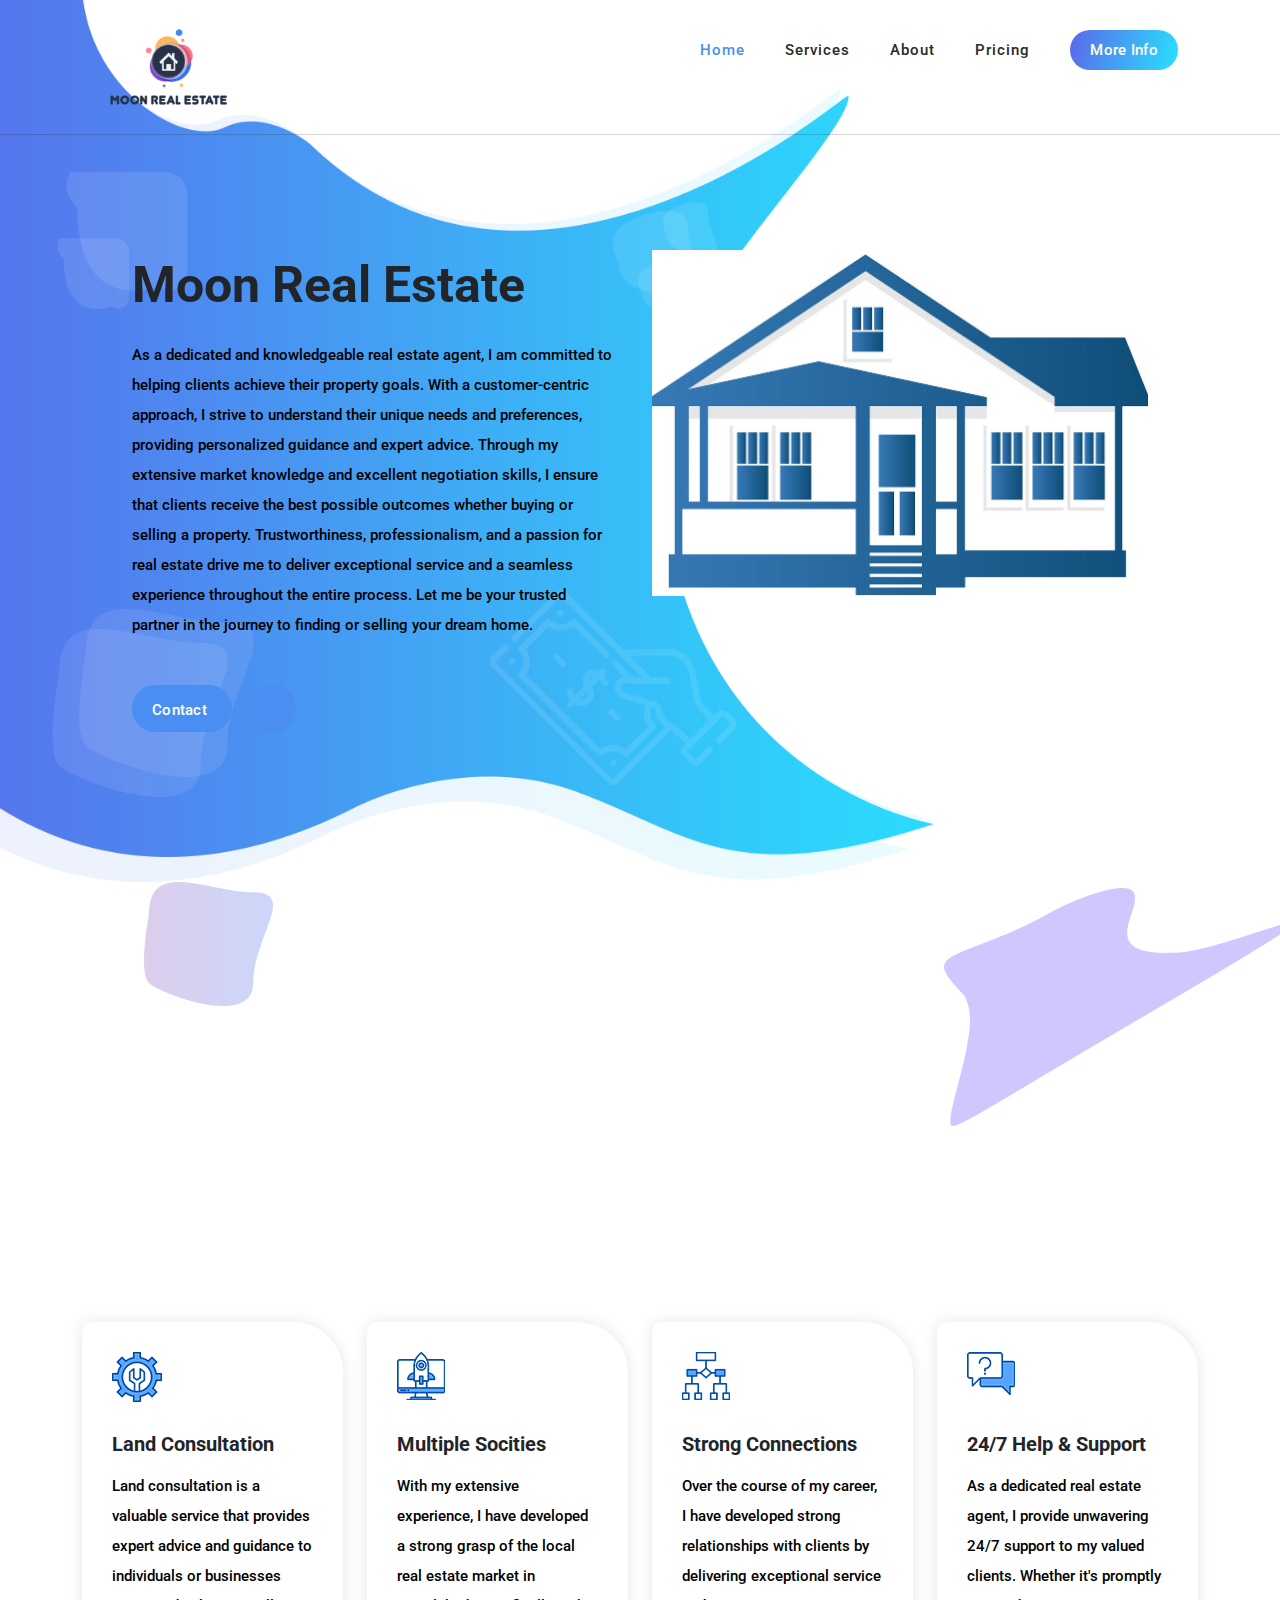
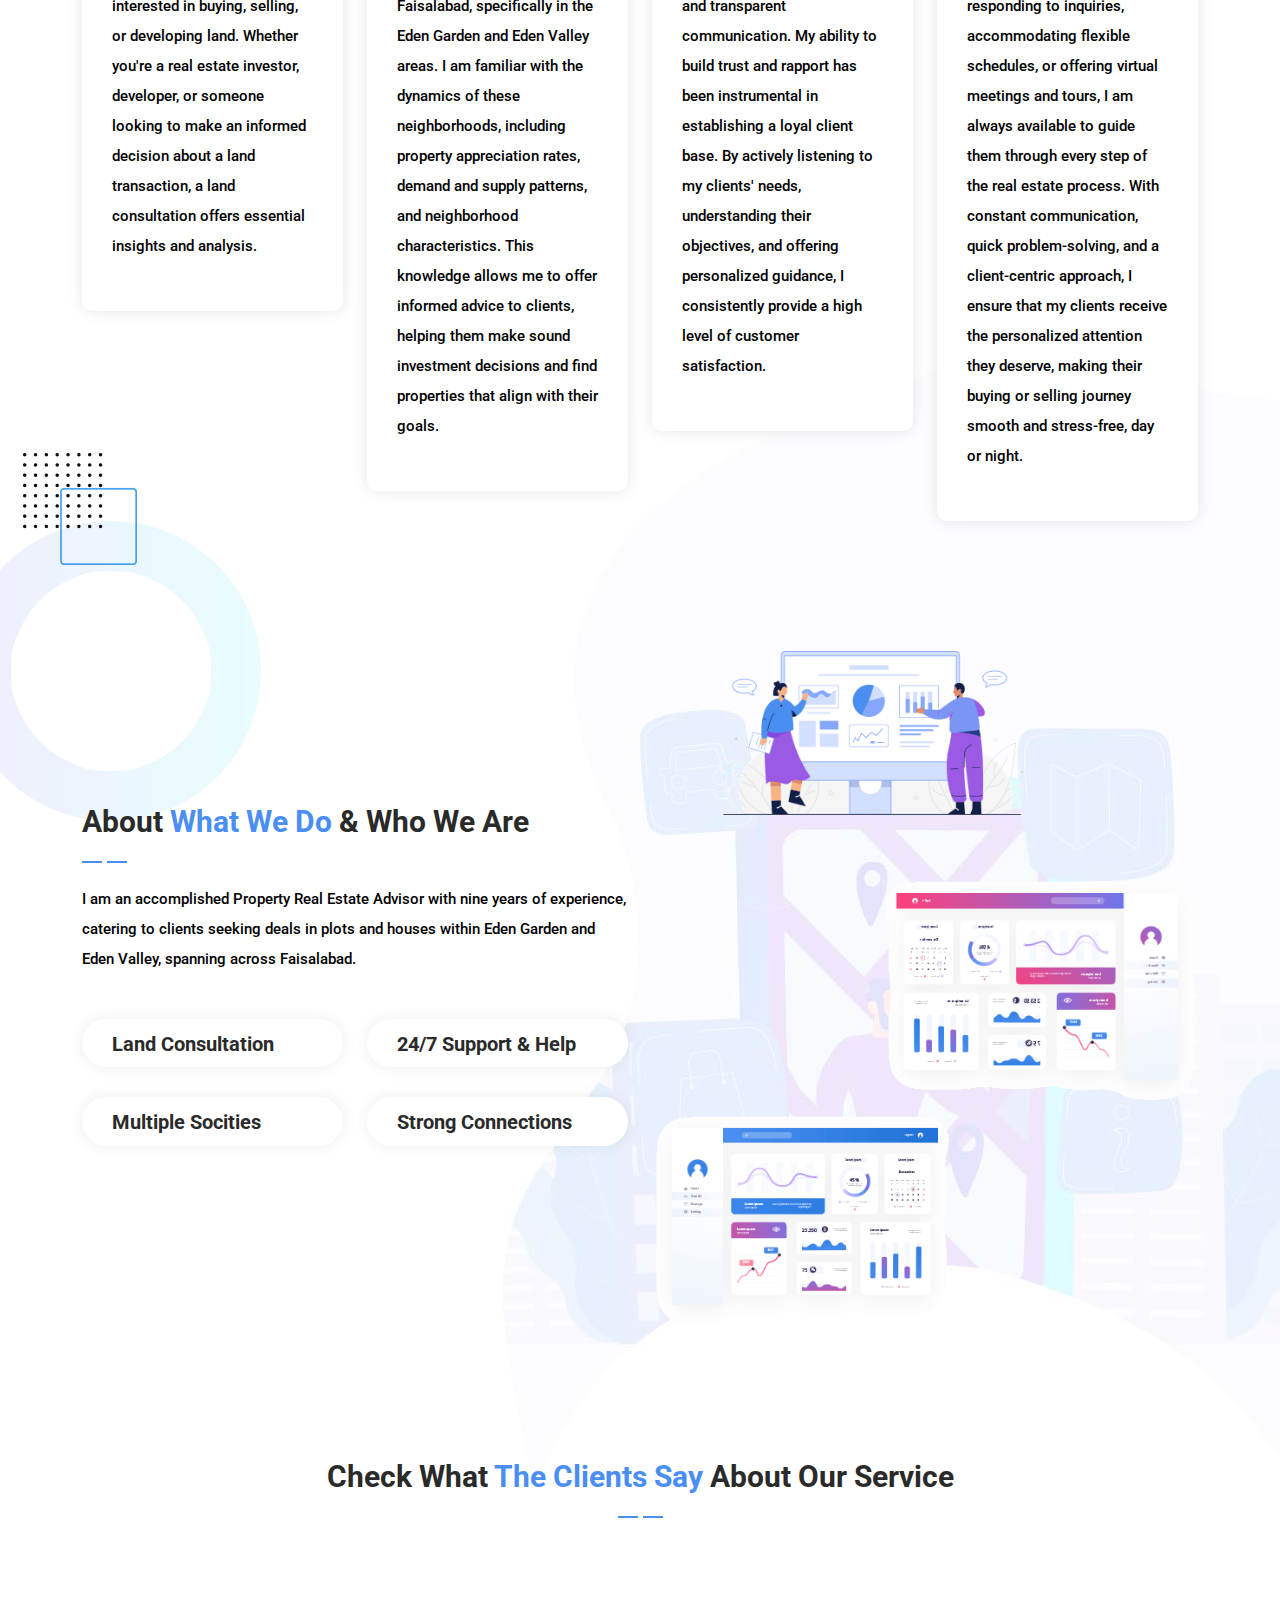
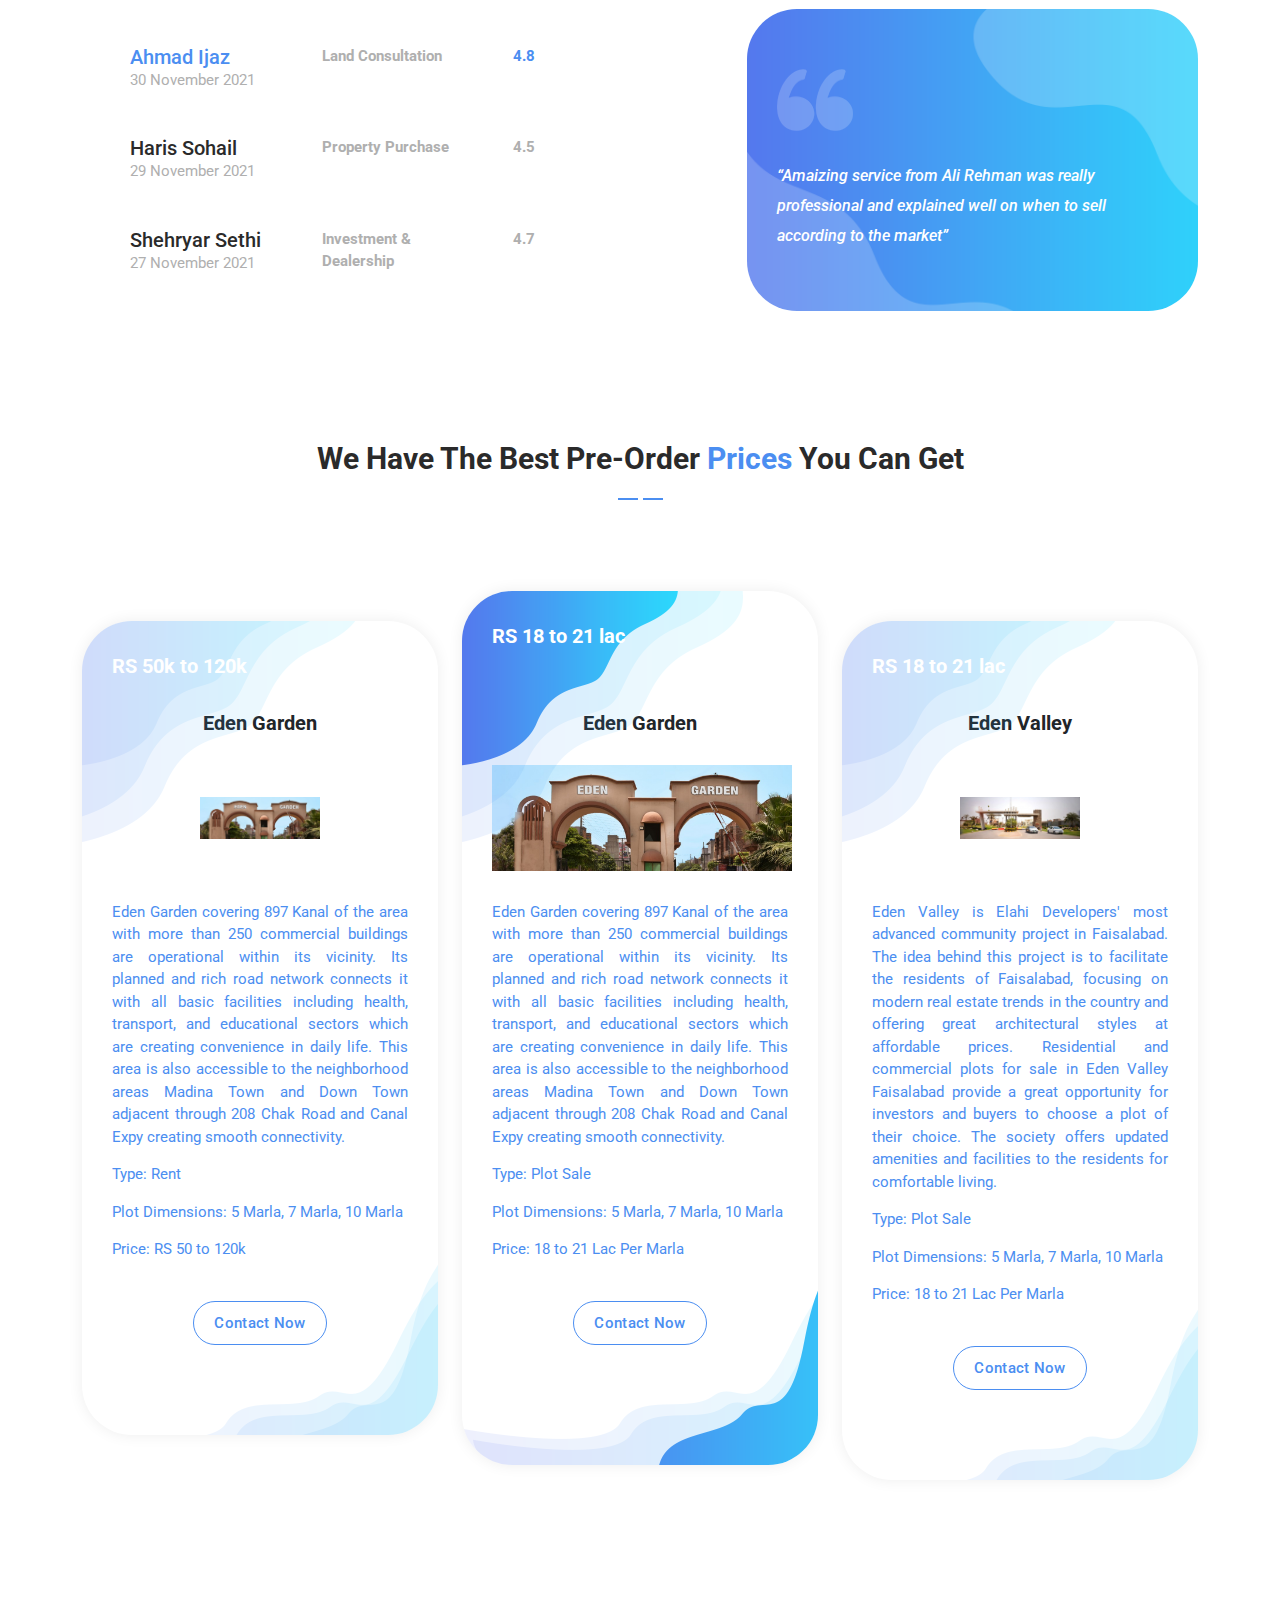
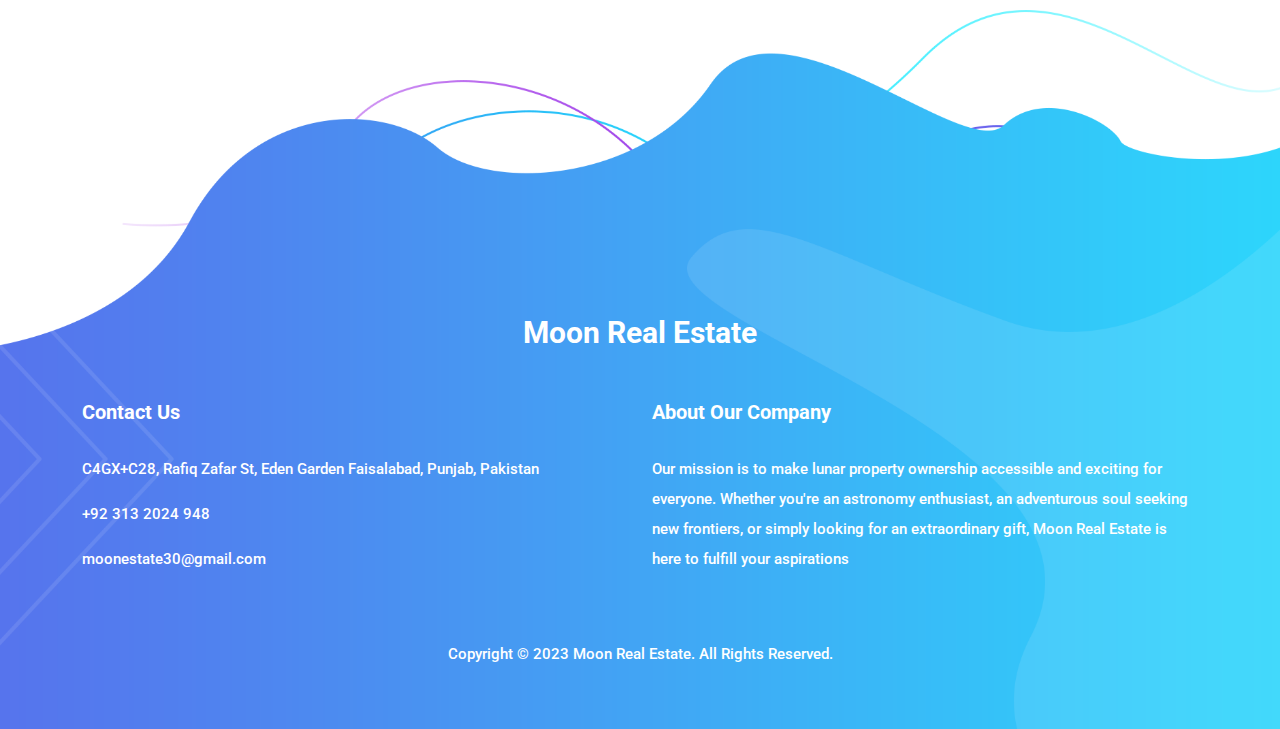
<file: index.html>
<!DOCTYPE html>
<html lang="en">
  <head>
    <meta charset="UTF-8" />
    <meta
      name="viewport"
      content="width=device-width, initial-scale=1, shrink-to-fit=no"
    />
    <meta name="description" content="" />
    <meta name="author" content="" />
    <link rel="preconnect" href="https://fonts.googleapis.com" />
    <link rel="preconnect" href="https://fonts.gstatic.com" crossorigin />
    <link
      href="https://fonts.googleapis.com/css2?family=Roboto:wght@100;300;400;500;700;900&display=swap"
      rel="stylesheet"
    />

    <title>Moon Real Estate</title>

    <!-- Bootstrap core CSS -->
    <link href="vendor/bootstrap/css/bootstrap.min.css" rel="stylesheet" />

    <!--

TemplateMo 570 Chain App Dev

https://templatemo.com/tm-570-chain-app-dev

-->

    <!-- Additional CSS Files -->
    <link
      rel="stylesheet"
      href="https://use.fontawesome.com/releases/v5.8.1/css/all.css"
      integrity="sha384-50oBUHEmvpQ+1lW4y57PTFmhCaXp0ML5d60M1M7uH2+nqUivzIebhndOJK28anvf"
      crossorigin="anonymous"
    />
    <link rel="stylesheet" href="assets/css/templatemo-chain-app-dev.css" />
    <link rel="stylesheet" href="assets/css/animated.css" />
    <link rel="stylesheet" href="assets/css/owl.css" />
  </head>

  <body>
    <!-- ***** Preloader Start ***** -->
    <div id="js-preloader" class="js-preloader">
      <div class="preloader-inner">
        <span class="dot"></span>
        <div class="dots">
          <span></span>
          <span></span>
          <span></span>
        </div>
      </div>
    </div>
    <!-- ***** Preloader End ***** -->

    <!-- ***** Header Area Start ***** -->
    <header
      class="header-area header-sticky wow slideInDown"
      data-wow-duration="0.75s"
      data-wow-delay="0s"
    >
      <div class="container">
        <div class="row">
          <div class="col-12">
            <nav class="main-nav">
              <!-- ***** Logo Start ***** -->
              <a
                style="margin-top: -13px; height: 141px; width: 173px"
                href="index.html"
                class="logo"
              >
                <img src="assets/images/logo-new.png" alt="Chain App Dev" />
              </a>
              <!-- ***** Logo End ***** -->
              <!-- ***** Menu Start ***** -->
              <ul class="nav">
                <li class="scroll-to-section">
                  <a href="#top" class="active">Home</a>
                </li>
                <li class="scroll-to-section">
                  <a href="#services">Services</a>
                </li>
                <li class="scroll-to-section"><a href="#about">About</a></li>
                <li class="scroll-to-section">
                  <a href="#pricing">Pricing</a>
                </li>
                <li>
                  <div class="gradient-button">
                    <a id="" href="plots.html"
                      ><i class="fa fa-sign-in-alt"></i> More Info</a
                    >
                  </div>
                </li>
              </ul>
              <a class="menu-trigger">
                <span>Menu</span>
              </a>
              <!-- ***** Menu End ***** -->
            </nav>
          </div>
        </div>
      </div>
    </header>
    <!-- ***** Header Area End ***** -->

    <div id="modal" class="popupContainer" style="display: none">
      <div class="popupHeader">
        <span class="header_title">Login</span>
        <span class="modal_close"><i class="fa fa-times"></i></span>
      </div>

      <section class="popupBody">
        <!-- Social Login -->
        <div class="social_login">
          <div class="">
            <a href="#" class="social_box fb">
              <span class="icon"><i class="fab fa-facebook"></i></span>
              <span class="icon_title">Connect with Facebook</span>
            </a>

            <a href="#" class="social_box google">
              <span class="icon"><i class="fab fa-google-plus"></i></span>
              <span class="icon_title">Connect with Google</span>
            </a>
          </div>

          <div class="centeredText">
            <span>Or use your Email address</span>
          </div>

          <div class="action_btns">
            <div class="one_half">
              <a href="#" id="login_form" class="btn">Login</a>
            </div>
            <div class="one_half last">
              <a href="#" id="register_form" class="btn">Sign up</a>
            </div>
          </div>
        </div>

        <!-- Username & Password Login form -->
        <div class="user_login">
          <form>
            <label>Email / Username</label>
            <input type="text" />
            <br />

            <label>Password</label>
            <input type="password" />
            <br />

            <div class="checkbox">
              <input id="remember" type="checkbox" />
              <label for="remember">Remember me on this computer</label>
            </div>

            <div class="action_btns">
              <div class="one_half">
                <a href="#" class="btn back_btn"
                  ><i class="fa fa-angle-double-left"></i> Back</a
                >
              </div>
              <div class="one_half last">
                <a href="#" class="btn btn_red">Login</a>
              </div>
            </div>
          </form>

          <a href="#" class="forgot_password">Forgot password?</a>
        </div>

        <!-- Register Form -->
        <div class="user_register">
          <form>
            <label>Full Name</label>
            <input type="text" />
            <br />

            <label>Email Address</label>
            <input type="email" />
            <br />

            <label>Password</label>
            <input type="password" />
            <br />

            <div class="checkbox">
              <input id="send_updates" type="checkbox" />
              <label for="send_updates">Send me occasional email updates</label>
            </div>

            <div class="action_btns">
              <div class="one_half">
                <a href="#" class="btn back_btn"
                  ><i class="fa fa-angle-double-left"></i> Back</a
                >
              </div>
              <div class="one_half last">
                <a href="#" class="btn btn_red">Register</a>
              </div>
            </div>
          </form>
        </div>
      </section>
    </div>

    <div
      class="main-banner wow fadeIn"
      id="top"
      data-wow-duration="1s"
      data-wow-delay="0.5s"
    >
      <div class="container">
        <div class="row">
          <div class="col-lg-12">
            <div class="row">
              <div class="col-lg-6 align-self-center">
                <div
                  class="left-content show-up header-text wow fadeInLeft"
                  data-wow-duration="1s"
                  data-wow-delay="1s"
                >
                  <div class="row">
                    <div class="col-lg-12">
                      <h2>Moon Real Estate</h2>
                      <p>
                        As a dedicated and knowledgeable real estate agent, I am
                        committed to helping clients achieve their property
                        goals. With a customer-centric approach, I strive to
                        understand their unique needs and preferences, providing
                        personalized guidance and expert advice. Through my
                        extensive market knowledge and excellent negotiation
                        skills, I ensure that clients receive the best possible
                        outcomes whether buying or selling a property.
                        Trustworthiness, professionalism, and a passion for real
                        estate drive me to deliver exceptional service and a
                        seamless experience throughout the entire process. Let
                        me be your trusted partner in the journey to finding or
                        selling your dream home.
                      </p>
                    </div>
                    <div class="col-lg-12">
                      <div class="white-button first-button scroll-to-section">
                        <a
                          target="_blank"
                          href="https://api.whatsapp.com/send?phone=+923132024948&text=Hello%20Ali%20Rehman"
                          >Contact <i class="fab fa-whatsapp"></i
                        ></a>
                      </div>
                      <div class="white-button scroll-to-section">
                        <a target="_blank" href="https://g.co/kgs/qzad7v"
                          ><i class="fab fa-google"></i
                        ></a>
                      </div>
                    </div>
                  </div>
                </div>
              </div>
              <div class="col-lg-6">
                <div
                  class="right-image wow fadeInRight"
                  data-wow-duration="1s"
                  data-wow-delay="0.5s"
                >
                  <img src="assets/images/slider.jpg" alt="" />
                </div>
              </div>
            </div>
          </div>
        </div>
      </div>
    </div>

    <div id="services" class="services section">
      <div class="container">
        <div class="row">
          <div class="col-lg-8 offset-lg-2">
            <div
              class="section-heading wow fadeInDown"
              data-wow-duration="1s"
              data-wow-delay="0.5s"
            >
              <h4>Amazing <em>Services</em> for you</h4>
              <img src="assets/images/heading-line-dec.png" alt="" />
              <p>
                Whether you are buying or selling, rest assured that we have a
                proven process that will assist you in making the best decisions
                for you and your family. Through precise planning and preferred
                vendors, Moon Real Estate is able to help expedite the process
                with local, trusted professionals.
              </p>
            </div>
          </div>
        </div>
      </div>
      <div class="container">
        <div class="row">
          <div class="col-lg-3">
            <div class="service-item first-service">
              <div class="icon"></div>
              <h4>Land Consultation</h4>
              <p>
                Land consultation is a valuable service that provides expert
                advice and guidance to individuals or businesses interested in
                buying, selling, or developing land. Whether you're a real
                estate investor, developer, or someone looking to make an
                informed decision about a land transaction, a land consultation
                offers essential insights and analysis.
              </p>
            </div>
          </div>
          <div class="col-lg-3">
            <div class="service-item second-service">
              <div class="icon"></div>
              <h4>Multiple Socities</h4>
              <p>
                With my extensive experience, I have developed a strong grasp of
                the local real estate market in Faisalabad, specifically in the
                Eden Garden and Eden Valley areas. I am familiar with the
                dynamics of these neighborhoods, including property appreciation
                rates, demand and supply patterns, and neighborhood
                characteristics. This knowledge allows me to offer informed
                advice to clients, helping them make sound investment decisions
                and find properties that align with their goals.
              </p>
            </div>
          </div>
          <div class="col-lg-3">
            <div class="service-item third-service">
              <div class="icon"></div>
              <h4>Strong Connections</h4>
              <p>
                Over the course of my career, I have developed strong
                relationships with clients by delivering exceptional service and
                transparent communication. My ability to build trust and rapport
                has been instrumental in establishing a loyal client base. By
                actively listening to my clients' needs, understanding their
                objectives, and offering personalized guidance, I consistently
                provide a high level of customer satisfaction.
              </p>
            </div>
          </div>
          <div class="col-lg-3">
            <div class="service-item fourth-service">
              <div class="icon"></div>
              <h4>24/7 Help &amp; Support</h4>
              <p>
                As a dedicated real estate agent, I provide unwavering 24/7
                support to my valued clients. Whether it's promptly responding
                to inquiries, accommodating flexible schedules, or offering
                virtual meetings and tours, I am always available to guide them
                through every step of the real estate process. With constant
                communication, quick problem-solving, and a client-centric
                approach, I ensure that my clients receive the personalized
                attention they deserve, making their buying or selling journey
                smooth and stress-free, day or night.
              </p>
            </div>
          </div>
        </div>
      </div>
    </div>

    <div id="about" class="about-us section">
      <div class="container">
        <div class="row">
          <div class="col-lg-6 align-self-center">
            <div class="section-heading">
              <h4>About <em>What We Do</em> &amp; Who We Are</h4>
              <img src="assets/images/heading-line-dec.png" alt="" />
              <p>
                I am an accomplished Property Real Estate Advisor with nine
                years of experience, catering to clients seeking deals in plots
                and houses within Eden Garden and Eden Valley, spanning across
                Faisalabad.
              </p>
            </div>
            <div class="row">
              <div class="col-lg-6">
                <div class="box-item">
                  <h4><a href="#">Land Consultation</a></h4>
                </div>
              </div>
              <div class="col-lg-6">
                <div class="box-item">
                  <h4><a href="#">24/7 Support &amp; Help</a></h4>
                </div>
              </div>
              <div class="col-lg-6">
                <div class="box-item">
                  <h4><a href="#">Multiple Socities</a></h4>
                </div>
              </div>
              <div class="col-lg-6">
                <div class="box-item">
                  <h4><a href="#">Strong Connections</a></h4>
                </div>
              </div>
            </div>
          </div>
          <div class="col-lg-6">
            <div class="right-image">
              <img src="assets/images/about-right-dec.png" alt="" />
            </div>
          </div>
        </div>
      </div>
    </div>

    <div id="clients" class="the-clients">
      <div class="container">
        <div class="row">
          <div class="col-lg-8 offset-lg-2">
            <div class="section-heading">
              <h4>Check What <em>The Clients Say</em> About Our Service</h4>
              <img src="assets/images/heading-line-dec.png" alt="" />
            </div>
          </div>
          <div class="col-lg-12">
            <div class="naccs">
              <div class="grid">
                <div class="row">
                  <div class="col-lg-7 align-self-center">
                    <div class="menu">
                      <div class="first-thumb active">
                        <div class="thumb">
                          <div class="row">
                            <div class="col-lg-4 col-sm-4 col-12">
                              <h4>Ahmad Ijaz</h4>
                              <span class="date">30 November 2021</span>
                            </div>
                            <div class="col-lg-4 col-sm-4 d-none d-sm-block">
                              <span class="category">Land Consultation</span>
                            </div>
                            <div class="col-lg-4 col-sm-4 col-12">
                              <i class="fa fa-star"></i>
                              <i class="fa fa-star"></i>
                              <i class="fa fa-star"></i>
                              <i class="fa fa-star"></i>
                              <i class="fa fa-star"></i>
                              <span class="rating">4.8</span>
                            </div>
                          </div>
                        </div>
                      </div>
                      <div>
                        <div class="thumb">
                          <div class="row">
                            <div class="col-lg-4 col-sm-4 col-12">
                              <h4>Haris Sohail</h4>
                              <span class="date">29 November 2021</span>
                            </div>
                            <div class="col-lg-4 col-sm-4 d-none d-sm-block">
                              <span class="category">Property Purchase</span>
                            </div>
                            <div class="col-lg-4 col-sm-4 col-12">
                              <i class="fa fa-star"></i>
                              <i class="fa fa-star"></i>
                              <i class="fa fa-star"></i>
                              <i class="fa fa-star"></i>
                              <i class="fa fa-star"></i>
                              <span class="rating">4.5</span>
                            </div>
                          </div>
                        </div>
                      </div>
                      <div>
                        <div class="thumb">
                          <div class="row">
                            <div class="col-lg-4 col-sm-4 col-12">
                              <h4>Shehryar Sethi</h4>
                              <span class="date">27 November 2021</span>
                            </div>
                            <div class="col-lg-4 col-sm-4 d-none d-sm-block">
                              <span class="category"
                                >Investment &amp; Dealership</span
                              >
                            </div>
                            <div class="col-lg-4 col-sm-4 col-12">
                              <i class="fa fa-star"></i>
                              <i class="fa fa-star"></i>
                              <i class="fa fa-star"></i>
                              <i class="fa fa-star"></i>
                              <i class="fa fa-star"></i>
                              <span class="rating">4.7</span>
                            </div>
                          </div>
                        </div>
                      </div>
                    </div>
                  </div>
                  <div class="col-lg-5">
                    <ul class="nacc">
                      <li class="active">
                        <div>
                          <div class="thumb">
                            <div class="row">
                              <div class="col-lg-12">
                                <div class="client-content">
                                  <img src="assets/images/quote.png" alt="" />
                                  <p>
                                    “Amaizing service from Ali Rehman was really
                                    professional and explained well on when to
                                    sell according to the market”
                                  </p>
                                </div>
                              </div>
                            </div>
                          </div>
                        </div>
                      </li>
                      <li>
                        <div>
                          <div class="thumb">
                            <div class="row">
                              <div class="col-lg-12">
                                <div class="client-content">
                                  <img src="assets/images/quote.png" alt="" />
                                  <p>
                                    “Really professional environment and
                                    amaizing deals provided by Moon Real Estate”
                                  </p>
                                </div>
                              </div>
                            </div>
                          </div>
                        </div>
                      </li>
                      <li>
                        <div>
                          <div class="thumb">
                            <div class="row">
                              <div class="col-lg-12">
                                <div class="client-content">
                                  <img src="assets/images/quote.png" alt="" />
                                  <p>
                                    “Ali Rehman explained really well how to
                                    invest in property and what sector to choose
                                    i have worked with him on multiple properies
                                    and he has always provided best strategy ”
                                  </p>
                                </div>
                              </div>
                            </div>
                          </div>
                        </div>
                      </li>
                      <li>
                        <div>
                          <div class="thumb">
                            <div class="row">
                              <div class="col-lg-12">
                                <div class="client-content">
                                  <img src="assets/images/quote.png" alt="" />
                                  <p>
                                    “Lorem ipsum dolor sit amet, consectetur
                                    adpiscing elit, sed do eismod tempor idunte
                                    ut labore et dolore magna aliqua darwin
                                    kengan lorem ipsum dolor sit amet,
                                    consectetur picing elit massive big blasta.”
                                  </p>
                                </div>
                              </div>
                            </div>
                          </div>
                        </div>
                      </li>
                      <li>
                        <div>
                          <div class="thumb">
                            <div class="row">
                              <div class="col-lg-12">
                                <div class="client-content">
                                  <img src="assets/images/quote.png" alt="" />
                                  <p>
                                    “Mark, Lorem ipsum dolor sit amet,
                                    consectetur adpiscing elit, sed do eismod
                                    tempor idunte ut labore et dolore magna
                                    aliqua darwin kengan lorem ipsum dolor sit
                                    amet, consectetur picing elit massive big
                                    blasta.”
                                  </p>
                                </div>
                              </div>
                            </div>
                          </div>
                        </div>
                      </li>
                    </ul>
                  </div>
                </div>
              </div>
            </div>
          </div>
        </div>
      </div>
    </div>

    <div id="pricing" class="pricing-tables">
      <div class="container">
        <div class="row">
          <div class="col-lg-8 offset-lg-2">
            <div class="section-heading">
              <h4>We Have The Best Pre-Order <em>Prices</em> You Can Get</h4>
              <img src="assets/images/heading-line-dec.png" alt="" />
            </div>
          </div>
          <div class="col-lg-4">
            <div class="pricing-item-regular">
              <span class="price">RS 50k to 120k</span>
              <h4>Eden Garden</h4>
              <div class="icon">
                <img
                  style="object-fit: contain"
                  src="assets/images/eden-garden.jpg"
                  alt=""
                />
              </div>
              <ul>
                <li style="text-align: justify">
                  Eden Garden covering 897 Kanal of the area with more than 250
                  commercial buildings are operational within its vicinity. Its
                  planned and rich road network connects it with all basic
                  facilities including health, transport, and educational
                  sectors which are creating convenience in daily life. This
                  area is also accessible to the neighborhood areas Madina Town
                  and Down Town adjacent through 208 Chak Road and Canal Expy
                  creating smooth connectivity.
                </li>
                <li style="text-align: justify">Type: Rent</li>
                <li style="text-align: justify">
                  Plot Dimensions: 5 Marla, 7 Marla, 10 Marla
                </li>
                <li style="text-align: justify">Price: RS 50 to 120k</li>
              </ul>
              <div class="border-button">
                <a
                  target="_blank"
                  href="https://api.whatsapp.com/send?phone=+923132024948&text=Hello%20Ali%20Rehman"
                  >Contact Now <i class="fab fa-whatsapp"></i
                ></a>
              </div>
            </div>
          </div>
          <div class="col-lg-4">
            <div class="pricing-item-pro">
              <span class="price">RS 18 to 21 lac</span>
              <h4>Eden Garden</h4>
              <div class="icon">
                <img
                  style="object-fit: contain"
                  src="assets/images/eden-garden.jpg"
                  alt=""
                />
              </div>
              <ul>
                <li style="text-align: justify">
                  Eden Garden covering 897 Kanal of the area with more than 250
                  commercial buildings are operational within its vicinity. Its
                  planned and rich road network connects it with all basic
                  facilities including health, transport, and educational
                  sectors which are creating convenience in daily life. This
                  area is also accessible to the neighborhood areas Madina Town
                  and Down Town adjacent through 208 Chak Road and Canal Expy
                  creating smooth connectivity.
                </li>
                <li style="text-align: justify">Type: Plot Sale</li>
                <li style="text-align: justify">
                  Plot Dimensions: 5 Marla, 7 Marla, 10 Marla
                </li>
                <li style="text-align: justify">
                  Price: 18 to 21 Lac Per Marla
                </li>
              </ul>
              <div class="border-button">
                <a
                  target="_blank"
                  href="https://api.whatsapp.com/send?phone=+923132024948&text=Hello%20Ali%20Rehman"
                  >Contact Now <i class="fab fa-whatsapp"></i
                ></a>
              </div>
            </div>
          </div>
          <div class="col-lg-4">
            <div class="pricing-item-regular">
              <span class="price">RS 18 to 21 lac</span>
              <h4>Eden Valley</h4>
              <div class="icon">
                <img
                  style="object-fit: contain"
                  src="assets/images/eden-valley.jpg"
                  alt=""
                />
              </div>
              <ul>
                <li style="text-align: justify">
                  Eden Valley is Elahi Developers' most advanced community
                  project in Faisalabad. The idea behind this project is to
                  facilitate the residents of Faisalabad, focusing on modern
                  real estate trends in the country and offering great
                  architectural styles at affordable prices. Residential and
                  commercial plots for sale in Eden Valley Faisalabad provide a
                  great opportunity for investors and buyers to choose a plot of
                  their choice. The society offers updated amenities and
                  facilities to the residents for comfortable living.
                </li>
                <li style="text-align: justify">Type: Plot Sale</li>
                <li style="text-align: justify">
                  Plot Dimensions: 5 Marla, 7 Marla, 10 Marla
                </li>
                <li style="text-align: justify">
                  Price: 18 to 21 Lac Per Marla
                </li>
              </ul>
              <div class="border-button">
                <a
                  target="_blank"
                  href="https://api.whatsapp.com/send?phone=+923132024948&text=Hello%20Ali%20Rehman"
                  >Contact Now <i class="fab fa-whatsapp"></i
                ></a>
              </div>
            </div>
          </div>
        </div>
      </div>
    </div>

    <footer id="newsletter">
      <div class="container">
        <div class="row">
          <div class="col-lg-8 offset-lg-2">
            <div class="section-heading"><h4>Moon Real Estate</h4></div>
          </div>
          <div class="col-lg-6 offset-lg-3"></div>
        </div>
        <div class="row">
          <div class="col-lg-6">
            <div class="footer-widget">
              <h4>Contact Us</h4>
              <p>
                C4GX+C28, Rafiq Zafar St, Eden Garden Faisalabad, Punjab,
                Pakistan
              </p>
              <p>+92 313 2024 948</p>
              <p>moonestate30@gmail.com</p>
            </div>
          </div>
          <div class="col-lg-6">
            <div class="footer-widget">
              <h4>About Our Company</h4>
              <p>
                Our mission is to make lunar property ownership accessible and
                exciting for everyone. Whether you're an astronomy enthusiast,
                an adventurous soul seeking new frontiers, or simply looking for
                an extraordinary gift, Moon Real Estate is here to fulfill your
                aspirations
              </p>
            </div>
          </div>
          <div class="col-lg-12">
            <div class="copyright-text">
              <p>Copyright © 2023 Moon Real Estate. All Rights Reserved.</p>
            </div>
          </div>
        </div>
      </div>
    </footer>

    <!-- Scripts -->
    <script src="vendor/jquery/jquery.min.js"></script>
    <script src="vendor/bootstrap/js/bootstrap.bundle.min.js"></script>
    <script src="assets/js/owl-carousel.js"></script>
    <script src="assets/js/animation.js"></script>
    <script src="assets/js/imagesloaded.js"></script>
    <script src="assets/js/popup.js"></script>
    <script src="assets/js/custom.js"></script>
  </body>
</html>
</file>
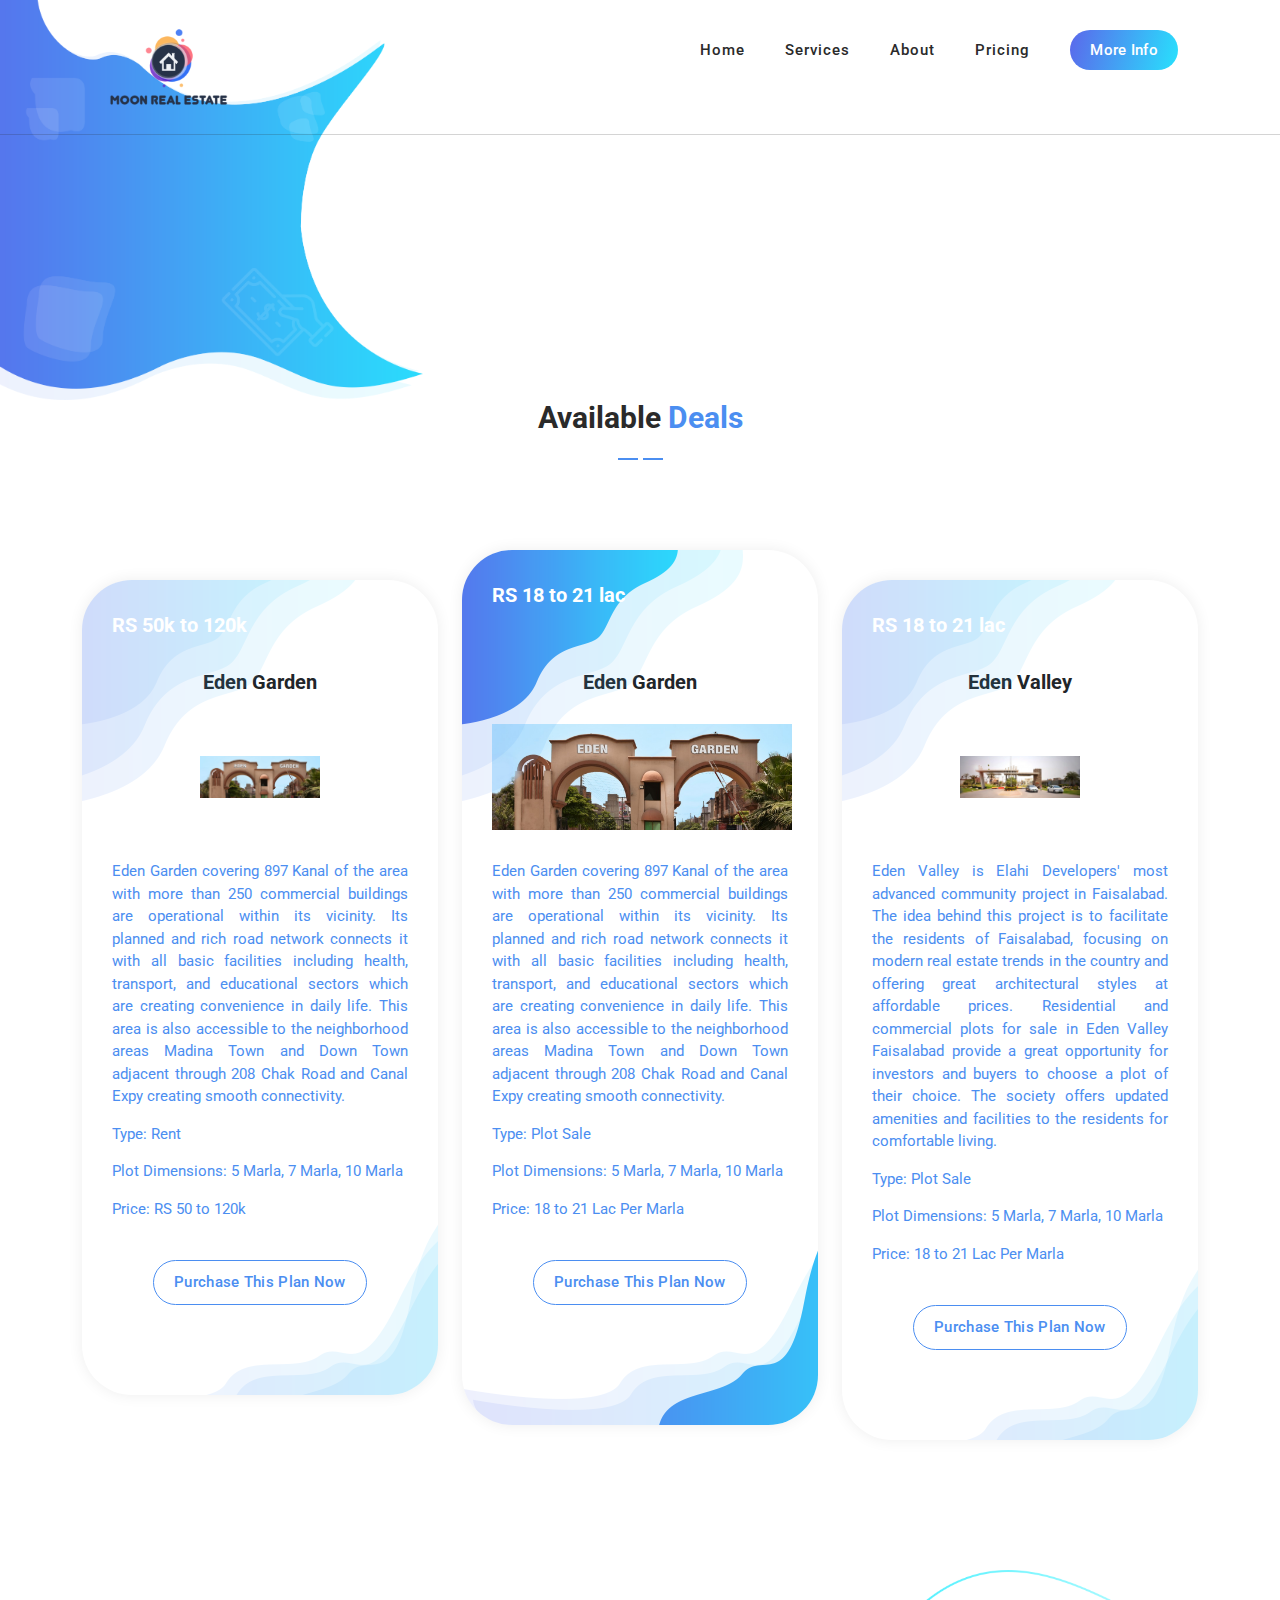
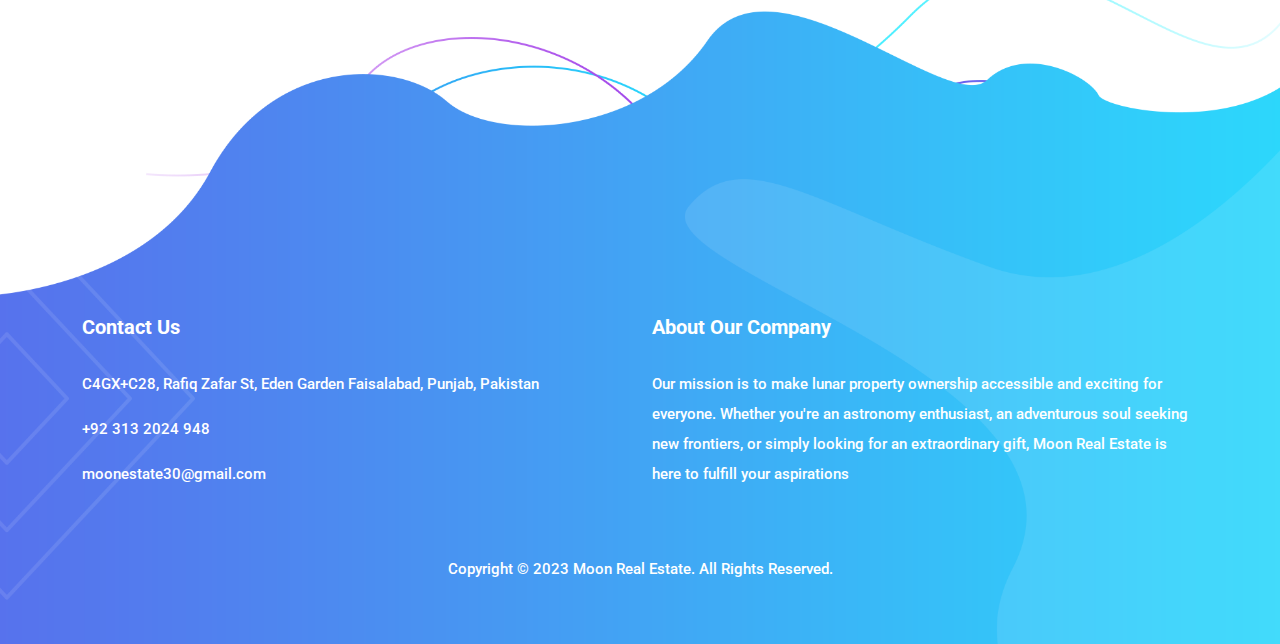
<file: plots.html>
<!DOCTYPE html>
<html lang="en">
  <head>
    <meta charset="UTF-8" />
    <meta name="viewport" content="width=device-width, initial-scale=1" />
    <meta
      name="viewport"
      content="width=device-width, initial-scale=1, maximum-scale=1"
    />
    <meta
      name="real estate pakistan"
      content="properties selling and buying and also providing consultaion in Pakistan"
    />
    <meta
      name="Web Development"
      content="Best web development service with laravel, php, javascript, node js, vue js, react js, angular"
    />
    <meta
      name="Fifa"
      content="Providing more then 16 wins every week on Fut champs for better rewards"
    />
    <meta property="og:title" content="Ali Rehman" />
    <meta
      property="og:url"
      content="https://alirehman786pk.github.io/portfolio"
    />
    <meta
      property="og:image"
      content="https://scontent.fkul10-1.fna.fbcdn.net/v/t39.30808-1/332743312_2621101808031654_5402179859818156959_n.jpg?stp=dst-jpg_s200x200&_nc_cat=110&ccb=1-7&_nc_sid=f67be1&_nc_ohc=VhfwEOxGPwUAX_GOWIz&_nc_ht=scontent.fkul10-1.fna&oh=00_AfBdjJ0P9SedgiV7dV9S_TcF71dguAzsdFzQFvvB7pYJGg&oe=646E1A9D"
    />
    <meta property="og:type" content="portfolio" />
    <link rel="preconnect" href="https://fonts.googleapis.com" />
    <link rel="preconnect" href="https://fonts.gstatic.com" crossorigin />
    <link
      href="https://fonts.googleapis.com/css2?family=Roboto:wght@100;300;400;500;700;900&display=swap"
      rel="stylesheet"
    />

    <title>Moon Real Estate</title>

    <!-- Bootstrap core CSS -->
    <link href="vendor/bootstrap/css/bootstrap.min.css" rel="stylesheet" />

    <!--

TemplateMo 570 Chain App Dev

https://templatemo.com/tm-570-chain-app-dev

-->

    <!-- Additional CSS Files -->
    <link
      rel="stylesheet"
      href="https://use.fontawesome.com/releases/v5.8.1/css/all.css"
      integrity="sha384-50oBUHEmvpQ+1lW4y57PTFmhCaXp0ML5d60M1M7uH2+nqUivzIebhndOJK28anvf"
      crossorigin="anonymous"
    />
    <link rel="stylesheet" href="assets/css/templatemo-chain-app-dev.css" />
    <link rel="stylesheet" href="assets/css/animated.css" />
    <link rel="stylesheet" href="assets/css/owl.css" />
  </head>

  <body>
    <!-- ***** Preloader Start ***** -->
    <div id="js-preloader" class="js-preloader">
      <div class="preloader-inner">
        <span class="dot"></span>
        <div class="dots">
          <span></span>
          <span></span>
          <span></span>
        </div>
      </div>
    </div>
    <!-- ***** Preloader End ***** -->

    <!-- ***** Header Area Start ***** -->
    <header
      class="header-area header-sticky wow slideInDown"
      data-wow-duration="0.75s"
      data-wow-delay="0s"
    >
      <div class="container">
        <div class="row">
          <div class="col-12">
            <nav class="main-nav">
              <!-- ***** Logo Start ***** -->
              <a
                style="margin-top: -13px; height: 141px; width: 173px"
                href="index.html"
                class="logo"
              >
                <img src="assets/images/logo-new.png" alt="Chain App Dev" />
              </a>
              <!-- ***** Logo End ***** -->
              <!-- ***** Menu Start ***** -->
              <ul class="nav">
                <li class="scroll-to-section">
                  <a href="index.html" class="">Home</a>
                </li>
                <li class="scroll-to-section">
                  <a href="index.html#services">Services</a>
                </li>
                <li class="scroll-to-section">
                  <a href="index.html#about">About</a>
                </li>
                <li class="scroll-to-section">
                  <a href="#pricing">Pricing</a>
                </li>
                <li>
                  <div class="gradient-button">
                    <a class="active" id="" href="plots.html"
                      ><i class="fa fa-sign-in-alt"></i> More Info</a
                    >
                  </div>
                </li>
              </ul>
              <a class="menu-trigger">
                <span>Menu</span>
              </a>
              <!-- ***** Menu End ***** -->
            </nav>
          </div>
        </div>
      </div>
    </header>
    <!-- ***** Header Area End ***** -->

    <div id="modal" class="popupContainer" style="display: none">
      <div class="popupHeader">
        <span class="header_title">Login</span>
        <span class="modal_close"><i class="fa fa-times"></i></span>
      </div>

      <section class="popupBody">
        <!-- Social Login -->
        <div class="social_login">
          <div class="">
            <a href="#" class="social_box fb">
              <span class="icon"><i class="fab fa-facebook"></i></span>
              <span class="icon_title">Connect with Facebook</span>
            </a>

            <a href="#" class="social_box google">
              <span class="icon"><i class="fab fa-google-plus"></i></span>
              <span class="icon_title">Connect with Google</span>
            </a>
          </div>

          <div class="centeredText">
            <span>Or use your Email address</span>
          </div>

          <div class="action_btns">
            <div class="one_half">
              <a href="#" id="login_form" class="btn">Login</a>
            </div>
            <div class="one_half last">
              <a href="#" id="register_form" class="btn">Sign up</a>
            </div>
          </div>
        </div>

        <!-- Username & Password Login form -->
        <div class="user_login">
          <form>
            <label>Email / Username</label>
            <input type="text" />
            <br />

            <label>Password</label>
            <input type="password" />
            <br />

            <div class="checkbox">
              <input id="remember" type="checkbox" />
              <label for="remember">Remember me on this computer</label>
            </div>

            <div class="action_btns">
              <div class="one_half">
                <a href="#" class="btn back_btn"
                  ><i class="fa fa-angle-double-left"></i> Back</a
                >
              </div>
              <div class="one_half last">
                <a href="#" class="btn btn_red">Login</a>
              </div>
            </div>
          </form>

          <a href="#" class="forgot_password">Forgot password?</a>
        </div>

        <!-- Register Form -->
        <div class="user_register">
          <form>
            <label>Full Name</label>
            <input type="text" />
            <br />

            <label>Email Address</label>
            <input type="email" />
            <br />

            <label>Password</label>
            <input type="password" />
            <br />

            <div class="checkbox">
              <input id="send_updates" type="checkbox" />
              <label for="send_updates">Send me occasional email updates</label>
            </div>

            <div class="action_btns">
              <div class="one_half">
                <a href="#" class="btn back_btn"
                  ><i class="fa fa-angle-double-left"></i> Back</a
                >
              </div>
              <div class="one_half last">
                <a href="#" class="btn btn_red">Register</a>
              </div>
            </div>
          </form>
        </div>
      </section>
    </div>

    <div
      class="main-banner wow fadeIn"
      id="top"
      data-wow-duration="1s"
      data-wow-delay="0.5s"
    >
      <div class="container">
        <div class="row">
          <div class="col-lg-12">
            <div class="row">
              <div class="col-lg-6 align-self-center">
                <div
                  class="left-content show-up header-text wow fadeInLeft"
                  data-wow-duration="1s"
                  data-wow-delay="1s"
                ></div>
              </div>
            </div>
          </div>
        </div>
      </div>
    </div>

    <div style="padding: 0" id="pricing" class="pricing-tables">
      <div class="container">
        <div class="row">
          <div class="col-lg-8 offset-lg-2">
            <div class="section-heading">
              <h4>Available <em>Deals</em></h4>
              <img src="assets/images/heading-line-dec.png" alt="" />
            </div>
          </div>
          <div class="col-lg-4">
            <div class="pricing-item-regular">
              <span class="price">RS 50k to 120k</span>
              <h4>Eden Garden</h4>
              <div class="icon">
                <img
                  style="object-fit: contain"
                  src="assets/images/eden-garden.jpg"
                  alt=""
                />
              </div>
              <ul>
                <li style="text-align: justify">
                  Eden Garden covering 897 Kanal of the area with more than 250
                  commercial buildings are operational within its vicinity. Its
                  planned and rich road network connects it with all basic
                  facilities including health, transport, and educational
                  sectors which are creating convenience in daily life. This
                  area is also accessible to the neighborhood areas Madina Town
                  and Down Town adjacent through 208 Chak Road and Canal Expy
                  creating smooth connectivity.
                </li>
                <li style="text-align: justify">Type: Rent</li>
                <li style="text-align: justify">
                  Plot Dimensions: 5 Marla, 7 Marla, 10 Marla
                </li>
                <li style="text-align: justify">Price: RS 50 to 120k</li>
              </ul>
              <div class="border-button">
                <a href="#">Purchase This Plan Now</a>
              </div>
            </div>
          </div>
          <div class="col-lg-4">
            <div class="pricing-item-pro">
              <span class="price">RS 18 to 21 lac</span>
              <h4>Eden Garden</h4>
              <div class="icon">
                <img
                  style="object-fit: contain"
                  src="assets/images/eden-garden.jpg"
                  alt=""
                />
              </div>
              <ul>
                <li style="text-align: justify">
                  Eden Garden covering 897 Kanal of the area with more than 250
                  commercial buildings are operational within its vicinity. Its
                  planned and rich road network connects it with all basic
                  facilities including health, transport, and educational
                  sectors which are creating convenience in daily life. This
                  area is also accessible to the neighborhood areas Madina Town
                  and Down Town adjacent through 208 Chak Road and Canal Expy
                  creating smooth connectivity.
                </li>
                <li style="text-align: justify">Type: Plot Sale</li>
                <li style="text-align: justify">
                  Plot Dimensions: 5 Marla, 7 Marla, 10 Marla
                </li>
                <li style="text-align: justify">
                  Price: 18 to 21 Lac Per Marla
                </li>
              </ul>
              <div class="border-button">
                <a href="#">Purchase This Plan Now</a>
              </div>
            </div>
          </div>
          <div class="col-lg-4">
            <div class="pricing-item-regular">
              <span class="price">RS 18 to 21 lac</span>
              <h4>Eden Valley</h4>
              <div class="icon">
                <img
                  style="object-fit: contain"
                  src="assets/images/eden-valley.jpg"
                  alt=""
                />
              </div>
              <ul>
                <li style="text-align: justify">
                  Eden Valley is Elahi Developers' most advanced community
                  project in Faisalabad. The idea behind this project is to
                  facilitate the residents of Faisalabad, focusing on modern
                  real estate trends in the country and offering great
                  architectural styles at affordable prices. Residential and
                  commercial plots for sale in Eden Valley Faisalabad provide a
                  great opportunity for investors and buyers to choose a plot of
                  their choice. The society offers updated amenities and
                  facilities to the residents for comfortable living.
                </li>
                <li style="text-align: justify">Type: Plot Sale</li>
                <li style="text-align: justify">
                  Plot Dimensions: 5 Marla, 7 Marla, 10 Marla
                </li>
                <li style="text-align: justify">
                  Price: 18 to 21 Lac Per Marla
                </li>
              </ul>
              <div class="border-button">
                <a href="#">Purchase This Plan Now</a>
              </div>
            </div>
          </div>
        </div>
      </div>
    </div>

    <footer id="newsletter">
      <div class="container">
        <div class="row">
          <div class="col-lg-8 offset-lg-2">
            <div class="section-heading"></div>
          </div>
          <div class="col-lg-6 offset-lg-3"></div>
        </div>
        <div class="row">
          <div class="col-lg-6">
            <div class="footer-widget">
              <h4>Contact Us</h4>
              <p>
                C4GX+C28, Rafiq Zafar St, Eden Garden Faisalabad, Punjab,
                Pakistan
              </p>
              <p>+92 313 2024 948</p>
              <p>moonestate30@gmail.com</p>
            </div>
          </div>
          <div class="col-lg-6">
            <div class="footer-widget">
              <h4>About Our Company</h4>
              <p>
                Our mission is to make lunar property ownership accessible and
                exciting for everyone. Whether you're an astronomy enthusiast,
                an adventurous soul seeking new frontiers, or simply looking for
                an extraordinary gift, Moon Real Estate is here to fulfill your
                aspirations
              </p>
            </div>
          </div>
          <div class="col-lg-12">
            <div class="copyright-text">
              <p>Copyright © 2023 Moon Real Estate. All Rights Reserved.</p>
            </div>
          </div>
        </div>
      </div>
    </footer>

    <!-- Scripts -->
    <script src="vendor/jquery/jquery.min.js"></script>
    <script src="vendor/bootstrap/js/bootstrap.bundle.min.js"></script>
    <script src="assets/js/owl-carousel.js"></script>
    <script src="assets/js/animation.js"></script>
    <script src="assets/js/imagesloaded.js"></script>
    <script src="assets/js/popup.js"></script>
    <script src="assets/js/custom.js"></script>
  </body>
</html>
</file>
<file: assets/css/templatemo-chain-app-dev.css>
/*

TemplateMo 570 Chain App Dev

https://templatemo.com/tm-570-chain-app-dev

*/

/* ---------------------------------------------
Table of contents
------------------------------------------------
01. font & reset css
02. reset
03. global styles
04. header
05. banner
06. features
07. testimonials
08. contact
09. footer
10. preloader
11. search
12. portfolio

--------------------------------------------- */
/* 
---------------------------------------------
font & reset css
--------------------------------------------- 
*/
/* 
---------------------------------------------
reset
--------------------------------------------- 
*/
html, body, div, span, applet, object, iframe, h1, h2, h3, h4, h5, h6, p, blockquote, div
pre, a, abbr, acronym, address, big, cite, code, del, dfn, em, font, img, ins, kbd, q,
s, samp, small, strike, strong, sub, sup, tt, var, b, u, i, center, dl, dt, dd, ol, ul, li,
figure, header, nav, section, article, aside, footer, figcaption {
  margin: 0;
  padding: 0;
  border: 0;
  outline: 0;
}

/* clear fix */
.grid:after {
  content: '';
  display: block;
  clear: both;
}

/* ---- .grid-item ---- */

.grid-sizer,
.grid-item {
  width: 50%;
}

.grid-item {
  float: left;
}

.grid-item img {
  display: block;
  max-width: 100%;
}

.clearfix:after {
  content: ".";
  display: block;
  clear: both;
  visibility: hidden;
  line-height: 0;
  height: 0;
}

.clearfix {
  display: inline-block;
}

html[xmlns] .clearfix {
  display: block;
}

* html .clearfix {
  height: 1%;
}

ul, li {
  padding: 0;
  margin: 0;
  list-style: none;
}

header, nav, section, article, aside, footer, hgroup {
  display: block;
}

* {
  box-sizing: border-box;
}

html, body {
  font-family: 'Roboto', sans-serif;
  font-weight: 400;
  background-color: #fff;
  -ms-text-size-adjust: 100%;
  -webkit-font-smoothing: antialiased;
  -moz-osx-font-smoothing: grayscale;
}

a {
  text-decoration: none !important;
}

h1, h2, h3, h4, h5, h6 {
  margin-top: 0px;
  margin-bottom: 0px;
}

ul {
  margin-bottom: 0px;
}

p {
  font-size: 15px;
  line-height: 30px;
  font-weight: 500;
  color: #000000;
}

img {
  width: 100%;
  overflow: hidden;
}

/* 
---------------------------------------------
global styles
--------------------------------------------- 
*/
html,
body {
  background: #fff;
  font-family: 'Roboto', sans-serif;
}

::selection {
  background: #4b8ef1;
  color: #fff !important;
}

::-moz-selection {
  background: #4b8ef1;
  color: #fff !important;
}

@media (max-width: 991px) {
  html, body {
    overflow-x: hidden;
  }
  .mobile-top-fix {
    margin-top: 30px;
    margin-bottom: 0px;
  }
  .mobile-bottom-fix {
    margin-bottom: 30px;
  }
  .mobile-bottom-fix-big {
    margin-bottom: 60px;
  }
}

.section-heading {
  position: relative;
  z-index: 2;
}

.section-heading h4 {
  color: #2a2a2a;
  font-size: 30px;
  font-weight: 700;
  text-transform: capitalize;
  margin-bottom: 10px;
}

.section-heading h4 em {
  font-style: normal;
  color: #4b8ef1;
}

.section-heading img {
  width: 45px;
  height: 2px;
}

.section-heading p {
  margin-top: 10px;
}

.show-up {
  position: relative;
  z-index: 2;
}

.white-button a {
  display: inline-block !important;
  padding: 10px 20px !important;
  color: #4b8ef1 !important;
  text-transform: capitalize;
  font-size: 15px;
  background-color: #fff;
  border-radius: 23px;
  font-weight: 500 !important;
  letter-spacing: 0.3px !important;
  transition: all .5s;
}

.white-button a i {
  margin-left: 5px;
  font-size: 18px;
}

.white-button a:hover {
  background-color: #4b8ef1;
  color: #fff !important;
}

.text-button a {
  font-size: 15px;
}

.text-button a i {
  margin-left: 5px;
  font-size: 14px;
  transition: all .3s;
}

.text-button a:hover i {
  margin-left: 8px;
}

.gradient-button a {
  display: inline-block !important;
  padding: 10px 20px !important;
  color: #fff !important;
  text-transform: capitalize;
  font-size: 15px;
  background: rgb(19,175,240);
  background: linear-gradient(105deg, rgba(91,104,235,1) 0%, rgba(40,225,253,1) 100%);
  border-radius: 23px;
  font-weight: 500 !important;
  letter-spacing: 0.3px !important;
  transition: all .5s;
}

.gradient-button a:hover {
  color: #fff !important;
  background: rgb(19,175,240);
  background: linear-gradient(105deg, rgba(91,104,235,1) 0%, rgba(40,225,253,1) 100%);
}

.border-button a {
  display: inline-block !important;
  padding: 10px 20px !important;
  color: #4b8ef1 !important;
  border: 1px solid #4b8ef1;
  text-transform: capitalize;
  font-size: 15px;
  display: inline-block;
  background-color: #fff;
  border-radius: 23px;
  font-weight: 500 !important;
  letter-spacing: 0.3px !important;
  transition: all .5s;
}

.border-button a:hover {
  background-color: #4b8ef1;
  color: #fff !important;
}


/* 
---------------------------------------------
header
--------------------------------------------- 
*/

.background-header {
  background-color: #fff !important;
  height: 80px!important;
  border-bottom: none !important;
  position: fixed!important;
  top: 0px;
  left: 0px;
  right: 0px;
  box-shadow: 0px 5px 8px rgba(0,0,0,0.03);
}

.background-header .logo,
.background-header .main-nav .nav li a {
  color: #fff;
}

.background-header .main-nav .nav li:hover a {
  color: #4b8ef1;
}

.background-header .nav li a.active {
  position: relative;
  color: #fff;
}

.background-header .nav li a.active:after {
  position: absolute;
  width: 100%;
  height: 1px;
  background-color: #4b8ef1;
  content: '';
  left: 50%;
  bottom: -20px;
  transform: translateX(-50%);
}

.background-header .nav li:last-child a.active:after {
  background-color: transparent;
}

.header-area {
  background-color: transparent;
  border-bottom: 1px solid rgba(42,42,42,0.2);
  position: absolute;
  left: 0px;
  right: 0px;
  z-index: 100;
  height: 100px;
  -webkit-transition: all .5s ease 0s;
  -moz-transition: all .5s ease 0s;
  -o-transition: all .5s ease 0s;
  transition: all .5s ease 0s;
}

.header-area .main-nav {
  min-height: 80px;
  background: transparent;
}

.header-area .main-nav .logo {
  float: left;
  -webkit-transition: all 0.3s ease 0s;
  -moz-transition: all 0.3s ease 0s;
  -o-transition: all 0.3s ease 0s;
  transition: all 0.3s ease 0s;
}

.header-area .main-nav .logo {
    line-height: 100px;
    float: left;
    -webkit-transition: all 0.3s ease 0s;
    -moz-transition: all 0.3s ease 0s;
    -o-transition: all 0.3s ease 0s;
    transition: all 0.3s ease 0s;
}

.background-header .main-nav .logo {
  line-height: 80px;
}

.background-header .main-nav .nav {
  /* from adeel margin-top: 20px !important; */
}

.header-area .main-nav .nav {
  float: right;
  margin-top: 30px;
  margin-right: 0px;
  background-color: transparent;
  -webkit-transition: all 0.3s ease 0s;
  -moz-transition: all 0.3s ease 0s;
  -o-transition: all 0.3s ease 0s;
  transition: all 0.3s ease 0s;
  position: relative;
  z-index: 999;
}

.header-area .main-nav .nav li {
  padding-left: 20px;
  padding-right: 20px;
}

.header-area .main-nav .nav li:nth-child(6) {
  padding-right: 0px;
  padding-left: 40px;
}

.header-area .main-nav .nav li:last-child a ,
.background-header .main-nav .nav li:last-child a,
.header-area .main-nav .nav li:nth-child(6) a ,
.background-header .main-nav .nav li:nth-child(6) a {
  padding: 0px 20px !important;
  font-weight: 400;
}

.header-area .main-nav .nav li:last-child a:hover ,
.background-header .main-nav .nav li:last-child a:hover,
.header-area .main-nav .nav li:nth-child(6) a:hover ,
.background-header .main-nav .nav li:nth-child(6) a:hover {
  color: #fff !important;
}

.header-area .main-nav .nav li a {
  display: block;
  font-weight: 500;
  font-size: 15px;
  color: #2a2a2a;
  text-transform: capitalize;
  -webkit-transition: all 0.3s ease 0s;
  -moz-transition: all 0.3s ease 0s;
  -o-transition: all 0.3s ease 0s;
  transition: all 0.3s ease 0s;
  height: 40px;
  line-height: 40px;
  border: transparent;
  letter-spacing: 1px;
}

.header-area .main-nav .nav li:hover a,
.header-area .main-nav .nav li a.active {
  color: #4b8ef1!important;
}

.header-area .main-nav .nav li:last-child a.active {
  color: #fff !important;
}

.background-header .main-nav .nav li:hover a,
.background-header .main-nav .nav li a.active {
  color: #4b8ef1!important;
  opacity: 1;
}

.header-area .main-nav .nav li.submenu {
  position: relative;
  padding-right: 30px;
}

.header-area .main-nav .nav li.submenu:after {
  font-family: FontAwesome;
  content: "\f107";
  font-size: 12px;
  color: #2a2a2a;
  position: absolute;
  right: 18px;
  top: 12px;
}

.background-header .main-nav .nav li.submenu:after {
  color: #2a2a2a;
}

.header-area .main-nav .nav li.submenu ul {
  position: absolute;
  width: 200px;
  box-shadow: 0 2px 28px 0 rgba(0, 0, 0, 0.06);
  overflow: hidden;
  top: 50px;
  opacity: 0;
  transform: translateY(+2em);
  visibility: hidden;
  z-index: -1;
  transition: all 0.3s ease-in-out 0s, visibility 0s linear 0.3s, z-index 0s linear 0.01s;
}

.header-area .main-nav .nav li.submenu ul li {
  margin-left: 0px;
  padding-left: 0px;
  padding-right: 0px;
}

.header-area .main-nav .nav li.submenu ul li a {
  opacity: 1;
  display: block;
  background: #f7f7f7;
  color: #2a2a2a!important;
  padding-left: 20px;
  height: 40px;
  line-height: 40px;
  -webkit-transition: all 0.3s ease 0s;
  -moz-transition: all 0.3s ease 0s;
  -o-transition: all 0.3s ease 0s;
  transition: all 0.3s ease 0s;
  position: relative;
  font-size: 13px;
  font-weight: 400;
  border-bottom: 1px solid #eee;
}

.header-area .main-nav .nav li.submenu ul li a:hover {
  background: #fff;
  color: #4b8ef1!important;
  padding-left: 25px;
}

.header-area .main-nav .nav li.submenu ul li a:hover:before {
  width: 3px;
}

.header-area .main-nav .nav li.submenu:hover ul {
  visibility: visible;
  opacity: 1;
  z-index: 1;
  transform: translateY(0%);
  transition-delay: 0s, 0s, 0.3s;
}

.header-area .main-nav .menu-trigger {
  cursor: pointer;
  display: block;
  position: absolute;
  top: 33px;
  width: 32px;
  height: 40px;
  text-indent: -9999em;
  z-index: 99;
  right: 40px;
  display: none;
}

.background-header .main-nav .menu-trigger {
  top: 23px;
}

.header-area .main-nav .menu-trigger span,
.header-area .main-nav .menu-trigger span:before,
.header-area .main-nav .menu-trigger span:after {
  -moz-transition: all 0.4s;
  -o-transition: all 0.4s;
  -webkit-transition: all 0.4s;
  transition: all 0.4s;
  background-color: #2a2a2a;
  display: block;
  position: absolute;
  width: 30px;
  height: 2px;
  left: 0;
}

.background-header .main-nav .menu-trigger span,
.background-header .main-nav .menu-trigger span:before,
.background-header .main-nav .menu-trigger span:after {
  background-color: #2a2a2a;
}

.header-area .main-nav .menu-trigger span:before,
.header-area .main-nav .menu-trigger span:after {
  -moz-transition: all 0.4s;
  -o-transition: all 0.4s;
  -webkit-transition: all 0.4s;
  transition: all 0.4s;
  background-color: #2a2a2a;
  display: block;
  position: absolute;
  width: 30px;
  height: 2px;
  left: 0;
  width: 75%;
}

.background-header .main-nav .menu-trigger span:before,
.background-header .main-nav .menu-trigger span:after {
  background-color: #2a2a2a;
}

.header-area .main-nav .menu-trigger span:before,
.header-area .main-nav .menu-trigger span:after {
  content: "";
}

.header-area .main-nav .menu-trigger span {
  top: 16px;
}

.header-area .main-nav .menu-trigger span:before {
  -moz-transform-origin: 33% 100%;
  -ms-transform-origin: 33% 100%;
  -webkit-transform-origin: 33% 100%;
  transform-origin: 33% 100%;
  top: -10px;
  z-index: 10;
}

.header-area .main-nav .menu-trigger span:after {
  -moz-transform-origin: 33% 0;
  -ms-transform-origin: 33% 0;
  -webkit-transform-origin: 33% 0;
  transform-origin: 33% 0;
  top: 10px;
}

.header-area .main-nav .menu-trigger.active span,
.header-area .main-nav .menu-trigger.active span:before,
.header-area .main-nav .menu-trigger.active span:after {
  background-color: transparent;
  width: 100%;
}

.header-area .main-nav .menu-trigger.active span:before {
  -moz-transform: translateY(6px) translateX(1px) rotate(45deg);
  -ms-transform: translateY(6px) translateX(1px) rotate(45deg);
  -webkit-transform: translateY(6px) translateX(1px) rotate(45deg);
  transform: translateY(6px) translateX(1px) rotate(45deg);
  background-color: #2a2a2a;
}

.background-header .main-nav .menu-trigger.active span:before {
  background-color: #2a2a2a;
}

.header-area .main-nav .menu-trigger.active span:after {
  -moz-transform: translateY(-6px) translateX(1px) rotate(-45deg);
  -ms-transform: translateY(-6px) translateX(1px) rotate(-45deg);
  -webkit-transform: translateY(-6px) translateX(1px) rotate(-45deg);
  transform: translateY(-6px) translateX(1px) rotate(-45deg);
  background-color: #2a2a2a;
}

.background-header .main-nav .menu-trigger.active span:after {
  background-color: #2a2a2a;
}

.header-area.header-sticky {
  min-height: 135px;
}

.header-area .nav {
  margin-top: 30px;
}

.header-area.header-sticky .nav li a.active {
  color: #4b8ef1;
}

@media (max-width: 1200px) {
  .header-area .main-nav .nav li {
    padding-left: 12px;
    padding-right: 12px;
  }
  .header-area .main-nav:before {
    display: none;
  }
}

@media (max-width: 992px) {
  .header-area .main-nav .nav li:last-child  ,
  .background-header .main-nav .nav li:last-child {
    color: #069;
  }
  .header-area .main-nav .nav li:nth-child(6),
  .background-header .main-nav .nav li:nth-child(6) {
    padding-right: 0px;
  }
  .background-header .nav li a.active:after {
    display: none;
  }
}

@media (max-width: 767px) {
  .pre-header ul.info li:last-child,
  .pre-header ul.info li:nth-child(6) {
    display: none!important;
  }
  .background-header .main-nav .nav {
    margin-top: 80px !important;
  }
  .header-area .main-nav .logo {
    color: #1e1e1e;
  }
  .header-area.header-sticky .nav li a:hover,
  .header-area.header-sticky .nav li a.active {
    color: #4b8ef1!important;
    opacity: 1;
  }
  .header-area.header-sticky .nav li.search-icon a {
    width: 100%;
  }
  .header-area {
    background-color: #fff;
    padding: 0px 15px;
    height: 100px;
    box-shadow: none;
    text-align: center;
    box-shadow: 0px 5px 8px rgba(0,0,0,0.03);
  }
  .header-area .container {
    padding: 0px;
  }
  .header-area .logo {
    margin-left: 30px;
  }
  .header-area .menu-trigger {
    display: block !important;
  }
  .header-area .main-nav {
    overflow: hidden;
  }
  .header-area .main-nav .nav {
    float: none;
    width: 100%;
    display: none;
    -webkit-transition: all 0s ease 0s;
    -moz-transition: all 0s ease 0s;
    -o-transition: all 0s ease 0s;
    transition: all 0s ease 0s;
    margin-left: 0px;
  }
  .background-header .nav {
    margin-top: 80px;
  }
  .header-area .main-nav .nav li:first-child {
    border-top: 1px solid #eee;
  }
  .header-area.header-sticky .nav {
    margin-top: 100px;
  }
  .header-area .main-nav .nav li {
    width: 100%;
    background: #fff;
    border-bottom: 1px solid #e7e7e7;
    padding-left: 0px !important;
    padding-right: 0px !important;
  }
  .header-area .main-nav .nav li a {
    height: 50px !important;
    line-height: 50px !important;
    padding: 0px !important;
    border: none !important;
    background: #f7f7f7 !important;
    color: #191a20 !important;
  }
  .header-area .main-nav .nav li a:hover {
    background: #eee !important;
    color: #4b8ef1!important;
  }
  .header-area .main-nav .nav li.submenu ul {
    position: relative;
    visibility: inherit;
    opacity: 1;
    z-index: 1;
    transform: translateY(0%);
    transition-delay: 0s, 0s, 0.3s;
    top: 0px;
    width: 100%;
    box-shadow: none;
    height: 0px;
  }
  .header-area .main-nav .nav li.submenu ul li a {
    font-size: 12px;
    font-weight: 400;
  }
  .header-area .main-nav .nav li.submenu ul li a:hover:before {
    width: 0px;
  }
  .header-area .main-nav .nav li.submenu ul.active {
    height: auto !important;
  }
  .header-area .main-nav .nav li.submenu:after {
    color: #3B566E;
    right: 25px;
    font-size: 14px;
    top: 15px;
  }
  .header-area .main-nav .nav li.submenu:hover ul, .header-area .main-nav .nav li.submenu:focus ul {
    height: 0px;
  }
}

@media (min-width: 767px) {
  .header-area .main-nav .nav {
    display: flex !important;
  }
}

/* 
---------------------------------------------
preloader
--------------------------------------------- 
*/

.js-preloader {
    position: fixed;
    top: 0;
    left: 0;
    right: 0;
    bottom: 0;
    background-color: #fff;
    display: -webkit-box;
    display: flex;
    -webkit-box-align: center;
    align-items: center;
    -webkit-box-pack: center;
    justify-content: center;
    opacity: 1;
    visibility: visible;
    z-index: 9999;
    -webkit-transition: opacity 0.25s ease;
    transition: opacity 0.25s ease;
}

.js-preloader.loaded {
    opacity: 0;
    visibility: hidden;
    pointer-events: none;
}

@-webkit-keyframes dot {
    50% {
        -webkit-transform: translateX(96px);
        transform: translateX(96px);
    }
}

@keyframes dot {
    50% {
        -webkit-transform: translateX(96px);
        transform: translateX(96px);
    }
}

@-webkit-keyframes dots {
    50% {
        -webkit-transform: translateX(-31px);
        transform: translateX(-31px);
    }
}

@keyframes dots {
    50% {
        -webkit-transform: translateX(-31px);
        transform: translateX(-31px);
    }
}

.preloader-inner {
    position: relative;
    width: 142px;
    height: 40px;
    background: #fff;
}

.preloader-inner .dot {
    position: absolute;
    width: 16px;
    height: 16px;
    top: 12px;
    left: 15px;
    background: #4b8ef1;
    border-radius: 50%;
    -webkit-transform: translateX(0);
    transform: translateX(0);
    -webkit-animation: dot 2.8s infinite;
    animation: dot 2.8s infinite;
}

.preloader-inner .dots {
    -webkit-transform: translateX(0);
    transform: translateX(0);
    margin-top: 12px;
    margin-left: 31px;
    -webkit-animation: dots 2.8s infinite;
    animation: dots 2.8s infinite;
}

.preloader-inner .dots span {
    display: block;
    float: left;
    width: 16px;
    height: 16px;
    margin-left: 16px;
    background: #4b8ef1;
    border-radius: 50%;
}



/* 
---------------------------------------------
Banner Style
--------------------------------------------- 
*/

.main-banner {
  background-repeat: no-repeat;
  background-position: center center;
  background-size: cover;
  padding: 250px 120px 150px 120px;
  position: relative;
  overflow: hidden;
}

.main-banner:after {
  content: '';
  background-image: url(../images/slider-left-dec.png);
  background-repeat: no-repeat;
  background-size: contain;
  position: absolute;
  left: 0px;
  top: 0px;
  width: 100%;
  height: 100%;
  z-index: 1;
}

.main-banner .left-content {
  margin-right: 15px;
}

.main-banner .left-content h2 {
  z-index: 2;
  position: relative;
  font-weight: 700;
  line-height: 70px;
  font-size: 50px;
  margin-bottom: 20px;
}

.main-banner .left-content p {
  margin-bottom: 45px;
  font-weight: 500;
  color: #000000;
}

.main-banner .left-content .first-button {
  margin-right: 15px;
}

.main-banner .left-content .white-button {
  display: inline-block;
}

.main-banner .right-image {
  text-align: center;
  position: relative;
  z-index: 20;
}

.main-banner .right-image img {
  max-width: 710px;
}

.main-banner .left-content .white-button a {
  background-color: #4b8ef1;
  color: #fff !important;
}

/* 
---------------------------------------------
Services Style
--------------------------------------------- 
*/

.services {
  padding-top: 130px;
  position: relative;
}

.services  .section-heading p {
  margin-top: 10px;
  margin-left: 18%;
  margin-right: 18%;
}

.services .container-fluid {
  padding-left: 65px;
  padding-right: 65px;
}

.services:after {
  content: '';
  background-image: url(../images/services-left-dec.png);
  background-repeat: no-repeat;
  position: absolute;
  left: 0;
  bottom: -300px;
  width: 261px;
  height: 368px;
  z-index: 0;
}

.services:before {
  content: '';
  background-image: url(../images/services-right-dec.png);
  background-repeat: no-repeat;
  position: absolute;
  right: 0;
  top: 0;
  width: 1136px;
  height: 244px;
  z-index: 0;
}

.services .section-heading {
  text-align: center;
  margin-bottom: 80px;
}

.services .section-heading .line-dec {
  margin: 0 auto;
}

.service-item {
  position: relative;
  z-index: 1;
  padding: 30px;
  box-shadow: 0px 0px 15px rgba(0,0,0,0.1);
  background-color: #fff;
  border-radius: 10px;
  border-top-right-radius: 50px;
  transition: all .3s;
}

.service-item .icon {
  margin-left: 0px;
  margin-bottom: 30px;
  background-repeat: no-repeat;
  width: 50px;
  height: 50px;
  transition: all .3s;
}

.service-item h4 {
  transition: all .3s;
  font-size: 20px;
  font-weight: 700;
  margin-bottom: 15px;
}

.service-item p {
  transition: all .3s;
  font-size: 15px;
  margin-bottom: 20px;
}

.service-item:hover h4,
.service-item:hover p,
.service-item:hover .text-button a {
  color: #fff;
}

.first-service .icon {
  background-image: url(../images/service-icon-01.png);
}

.first-service:hover .icon {
  background-image: url(../images/service-icon-hover-01.png);
}

.second-service .icon {
  background-image: url(../images/service-icon-02.png);
}

.second-service:hover .icon {
  background-image: url(../images/service-icon-hover-02.png);
}


.third-service .icon {
  background-image: url(../images/service-icon-03.png);
}

.third-service:hover .icon {
  background-image: url(../images/service-icon-hover-03.png);
}

.fourth-service .icon {
  background-image: url(../images/service-icon-04.png);
}

.fourth-service:hover .icon {
  background-image: url(../images/service-icon-hover-04.png);
}

.service-item:hover {
  background-image: url(../images/service-bg.jpg);
  background-position: right top;
  background-repeat: no-repeat;
  background-size: cover;
}



/*
---------------------------------------------
About Us
---------------------------------------------
*/

.about-us {
  padding-top: 130px;
  position: relative;
}

.about-us .section-heading {
  margin-bottom: 45px;
}

.about-us .section-heading,
.about-us .box-item,
.about-us p,
.about-us .box-item .gradient-button,
.about-us .box-item span {
  position: relative;
  z-index: 1;
}

.about-us .box-item {
  box-shadow: 0px 0px 15px rgba(0,0,0,0.07);
  padding: 10px 30px;
  background-color: #fff;
  border-radius: 40px;
  margin-bottom: 30px;
}

.about-us .box-item h4 a {
  font-size: 20px;
  font-weight: 700;
  margin-top: 8px;
  color: #2a2a2a;
  transition: all .3s;
}

.about-us .box-item p {
  margin-bottom: 0px;
}

.about-us .box-item:hover h4 a {
  color: #4b8ef1;
}

.about-us .gradient-button {
  margin-top: 30px;
  margin-bottom: 10px;
}

.about-us span {
  font-size: 14px;
  color: #7a7a7a;
}

.about-us .right-image {
  position: relative;
  z-index: 1;
}

.about-us:after {
  background-image: url(../images/about-bg.jpg);
  width: 777px;
  height: 1132px;
  content: '';
  position: absolute;
  background-repeat: no-repeat;
  right: 0;
  top: 50%;
  transform: translateY(-50%);
  z-index: 0;
}



/* 
---------------------------------------------
The Clients
---------------------------------------------
*/

.the-clients {
  margin-top: 130px;
}

.the-clients  .section-heading {
  text-align: center;
  margin-bottom: 80px;
}

.the-clients  .section-heading p {
  margin-top: 10px;
  margin-left: 18%;
  margin-right: 18%;
}

.the-clients .naccs {
  position: relative;
}

.menu .thumb h4 {
  margin-bottom: 0px;
  font-size: 20px;
  color: #2a2a2a;
}

.menu .thumb span.date {
  display: inline-block;
  margin-top: 0px;
  color: #afafaf;
}

.menu .thumb span.category,
.menu .thumb span.rating {
  font-weight: 700;
  color: #afafaf;
}

.menu .thumb i {
  color: #afafaf;
}

.the-clients .naccs .menu div {
  color: #fff;
  font-size: 15px;
  margin-bottom: 15px;
  margin-top: 15px;
  text-align: left;
  padding: 0px 15px;
  cursor: pointer;
  position: relative;
  transition: 1s all cubic-bezier(0.075, 0.82, 0.165, 1);
}

.the-clients .naccs .menu div.active h4,
.the-clients .naccs .menu div.active i,
.the-clients .naccs .menu div.active span.rating,
.the-clients .naccs .menu div.active .thumb {
  color: #4b8ef1;
}

.the-clients ul.nacc {
  position: relative;
  min-height: 100%;
  list-style: none;
  margin: 0;
  padding: 0;
  transition: 0.5s all cubic-bezier(0.075, 0.82, 0.165, 1);
}

.the-clients ul.nacc li {
  opacity: 0;
  transform: translateX(-50px);
  position: absolute;
  list-style: none;
  transition: 1s all cubic-bezier(0.075, 0.82, 0.165, 1);
}

.the-clients ul.nacc li.active {
  transition-delay: 0.3s;
  position: relative;
  z-index: 2;
  opacity: 1;
  transform: translateX(0px);
}

.the-clients ul.nacc li {
  width: 100%;
}

.the-clients .nacc .thumb .client-content img {
  width: 76px;
  height: 62px;
}

.the-clients .nacc .thumb .client-content {
  padding: 60px 30px;
  background-image: url(../images/client-bg.png);
  background-size: cover;
  border-radius: 50px;
  width: 100%;
  height: auto;
  background-repeat: no-repeat;
}

.the-clients .nacc .thumb .client-content p {
  color: #fff;
  font-weight: 500;
  font-size: 16px;
  font-style: italic;
  margin-top: 30px;
}

.the-clients .nacc .thumb .down-content {
  margin-top: 30px;
}

.the-clients .nacc .thumb .down-content img {
  width: 170px;
  height: 170px;
  border-radius: 50%;
  display: inline;
}

.the-clients .nacc .thumb .down-content .right-content {
  display: inline-block;
  margin-left: 20px;
}

.the-clients .nacc .thumb .down-content .right-content h4 {
  font-size: 20px;
  font-weight: 700;
  margin-bottom: 15px;
}

.the-clients .nacc .thumb .down-content .right-content span {
  color: #2a2a2a;
}


/* 
---------------------------------------------
The Clients
---------------------------------------------
*/

.pricing-tables {
  padding-top: 130px;
}

.pricing-tables  .section-heading {
  text-align: center;
  margin-bottom: 80px;
}

.pricing-tables  .section-heading p {
  margin-top: 10px;
  margin-left: 18%;
  margin-right: 18%;
}

.pricing-item-regular {
  margin-top: 30px;
  box-shadow: 0px 0px 15px rgba(0,0,0,0.07);
  border-radius: 50px;
  padding: 90px 30px;
  text-align: center;
  position: relative;
  z-index: 1;
  overflow: hidden;
}

.pricing-item-regular:before {
  position: absolute;
  top: 0;
  left: 0;
  background-image: url(../images/regular-table-top.png);
  z-index: 0;
  content: '';
  width: 274px;
  height: 221px;
}

.pricing-item-regular:after {
  position: absolute;
  bottom: 0;
  right: 0;
  background-image: url(../images/regular-table-bottom.png);
  z-index: 0;
  content: '';
  width: 370px;
  height: 171px;
}

.pricing-item-regular span.price {
  font-size: 20px;
  color: #fff;
  position: absolute;
  font-weight: 700;
  z-index: 1;
  left: 30px;
  top: 30px;
}

.pricing-item-regular h4 {
  font-size: 20px;
  font-weight: 700;
  margin-bottom: 30px;
}

.pricing-item-regular .icon img {
  width: 120px;
  height: 106px;
  margin-bottom: 30px;
}

.pricing-item-regular ul li {
  color: #4b8ef1;
  font-size: 15px;
  margin-bottom: 15px;
}

.pricing-item-regular ul li:last-child {
  margin-bottom: 0px;
}

.pricing-item-regular ul li.non-function {
  color: #afafaf;
  text-decoration: line-through;
}

.pricing-item-regular .border-button {
  position: relative;
  z-index: 1;
  margin-top: 40px;
}

.pricing-item-pro {
  box-shadow: 0px 0px 15px rgba(0,0,0,0.07);
  border-radius: 50px;
  padding: 120px 30px;
  text-align: center;
  position: relative;
  z-index: 1;
  overflow: hidden;
}

.pricing-item-pro:before {
  position: absolute;
  top: 0;
  left: 0;
  background-image: url(../images/pro-table-top.png);
  z-index: 0;
  content: '';
  width: 281px;
  height: 251px;
}

.pricing-item-pro:after {
  position: absolute;
  bottom: 0;
  right: 0;
  background-repeat: no-repeat;
  background-size: cover;
  background-image: url(../images/pro-table-bottom.png);
  z-index: 0;
  content: '';
  width: 100%;
  height: 201px;
}

.pricing-item-pro span.price {
  font-size: 20px;
  color: #fff;
  position: absolute;
  font-weight: 700;
  z-index: 1;
  left: 30px;
  top: 30px;
}

.pricing-item-pro h4 {
  font-size: 20px;
  font-weight: 700;
  margin-bottom: 30px;
}

.pricing-item-pro .icon img {
  width: 300px;
  height: 106px;
  margin-bottom: 30px;
}

.pricing-item-pro ul li {
  color: #4b8ef1;
  font-size: 15px;
  margin-bottom: 15px;
}

.pricing-item-pro ul li:last-child {
  margin-bottom: 0px;
}

.pricing-item-pro ul li.non-function {
  color: #afafaf;
  text-decoration: line-through;
}

.pricing-item-pro .border-button {
  position: relative;
  z-index: 1;
  margin-top: 40px;
}




/* 
---------------------------------------------
Free Quote
--------------------------------------------- 
*/

.free-quote {
  background-image: url(../images/quote-bg.jpg);
  background-repeat: no-repeat;
  background-position: center center;
  background-size: cover;
  padding: 120px 0px;
  text-align: center;
  position: relative;
  z-index: 2;
  margin-top: 130px;
}

.free-quote .section-heading {
  margin-bottom: 60px;
}

.free-quote .section-heading h6,
.free-quote .section-heading h4 {
  color: #fff;
}

.free-quote .section-heading .line-dec {
  margin: 0 auto;
  background-color: #fff;
}

.free-quote form {
  background-color: #fff;
  display: inline-block;
  width: 100%;
  min-height: 80px;
  border-radius: 40px;
  position: relative;
  z-index: 1;
}

.free-quote form input {
  width: 100%;
  margin-top: 20px;
  margin-left: 30px;
  color: #afafaf;
  font-weight: 400;
  font-size: 15px;
  height: 40px;
  background-color: transparent;
  border-bottom: 1px solid #eee;
  border-top: none;
  border-left: none;
  border-right: none;
  position: relative;
  z-index: 2;
  outline: none;
}

.free-quote form button {
  width: 100%;
  height: 80px;
  border-top-right-radius: 40px;
  border-bottom-right-radius: 40px;
  outline: none;
  border: none;
  margin-left: 30px;
  background-color: #726ae3;
  font-size: 15px;
  color: #fff;
}


/* 
---------------------------------------------
Footer Style
--------------------------------------------- 
*/

footer {
  background-image: url(../images/footer-bg.png);
  background-position: center top;
  background-repeat: no-repeat;
  background-size: cover;
  margin-top: 130px;
  padding-top: 300px;
  padding-bottom: 60px;
}

footer .section-heading {
  margin-bottom: 45px;
}

footer .section-heading h4 {
  line-height: 45px;
  color: #fff;
  margin-left: 13%;
  margin-right: 13%;
  text-align: center;
}

footer #search {
  margin-bottom: 80px;
}

footer #search input::placeholder {
  color: #fff;
}

footer #search input {
  font-size: 15px;
  color: #fff;
  outline: none;
  height: 46px;
  border: none;
  background-color: transparent;
  border-bottom: 1px solid #fff;
  width: 100%;
}

footer #search button {
  height: 46px;
  border-radius: 23px;
  border: 1px solid #fff;
  background-color: transparent;
  color: #fff;
  width: 100%;
  transition: all .5s;
}

footer #search button:hover {
  background-color: #fff;
  color: #4b8ef1;
}

.footer-widget .logo img {
  max-width: 96px;
  margin-bottom: 30px;
}

.footer-widget h4 {
  font-size: 20px;
  color: #fff;
  font-weight: 700;
  margin-bottom: 30px;
}

.footer-widget p {
  margin-bottom: 15px;
}

.footer-widget p,
.footer-widget p a {
  color: #fff;
}

.footer-widget ul {
  display: inline;
  max-width: 40%;
  float: left;
  margin-right: 10%;
}

.footer-widget ul li {
  margin-bottom: 10px;
}

.footer-widget ul li:last-child {
  margin-bottom: 0px;
}

.footer-widget ul li a {
  font-size: 15px;
  color: #fff;
  transition: all .3s;;
}

.footer-widget a:hover {
  opacity: 0.75;
}

footer .copyright-text p {
  text-align: center;
  margin-top: 50px;
  margin-bottom: 0px;
  color: #fff;
}

footer p a {
  color: #fff;
  transition: all .5s;
}

footer p a:hover {
  opacity: 0.75;
  color: #fff;
}


/*
---------------------------------------------
PopUp
---------------------------------------------
*/

#lean_overlay {
  position: fixed;
  z-index: 100;
  top: 0px;
  left: 0px;
  height: 100%;
  width: 100%;
  background: #000;
  display: none;
}

.popupContainer {
  position: absolute;
  width: 330px;
  height: auto;
  left: 45%;
  top: 60px;
  background: #FFF;
}

.btn {
  padding: 10px 20px;
  background: #4b8ef1;
  color: #fff;
  transition: all .3s;
}

.btn_red {
  background: #4b8ef1;
  color: #FFF;
}

.btn:hover {
  background: #E4E4E2;
}

.btn_red:hover {
  color: #2a2a2a;
  background: #E4E4E2;
}

a.btn {
  color: #fff;
  text-align: center;
  text-decoration: none;
}

a.btn_red {
  color: #FFF;
}

.one_half {
  width: 50%;
  display: block;
  float: left;
}

.one_half.last {
  width: 45%;
  margin-left: 5%;
}
/* Popup Styles*/

.popupHeader {
  font-size: 16px;
  text-transform: uppercase;
}

.popupHeader {
  background: #F4F4F2;
  position: relative;
  padding: 10px 20px;
  border-bottom: 1px solid #DDD;
  font-weight: bold;
}

.popupHeader .modal_close {
  position: absolute;
  right: 0;
  top: 0;
  padding: 10px 15px;
  background: #4b8ef1;
  cursor: pointer;
  color: #fff;
  font-size: 16px;
}

.popupBody {
  padding: 20px;
}

.social_login .social_box {
  display: block;
  clear: both;
  padding: 10px;
  margin-bottom: 10px;
  background: #F4F4F2;
  overflow: hidden;
}

.social_login .icon {
  display: inline-block;
  
  padding: 5px 10px;
  margin-right: 10px;
  float: left;
  color: #FFF;
  font-size: 16px;
  text-align: center;
}

.social_login .fb .icon {
  background: #3B5998;
}

.social_login .google .icon {
  background: #DD4B39;
}

.social_login .icon_title {
  display: block;
  padding: 5px 0;
  float: left;
  font-weight: bold;
  font-size: 16px;
  color: #777;
}

.social_login .social_box:hover {
  background: #E4E4E2;
}

.centeredText {
  color: #afafaf;
  text-align: center;
  margin: 20px 0;
  clear: both;
  overflow: hidden;
  text-transform: capitalize;
}

.user_login label {
  color: #afafaf;
}

.action_btns {
  clear: both;
  overflow: hidden;
}

.action_btns a {
  display: block;
}
/* User Login Form */

.user_login {
  display: none;
}

.user_login label {
  display: block;
  margin-bottom: 5px;
}

.user_login input[type="text"],
.user_login input[type="email"],
.user_login input[type="password"] {
  display: block;
  width: 90%;
  padding: 10px;
  border: 1px solid #DDD;
  color: #666;
}

.user_login input[type="checkbox"] {
  float: left;
  margin-right: 10px;
  width: 22px;
  height: 22px;
}

.user_login input[type="checkbox"]+label {
  float: left;
}

.user_login .checkbox {
  margin-bottom: 10px;
  clear: both;
  overflow: hidden;
}

.forgot_password {
  display: block;
  margin: 20px 0 10px;
  clear: both;
  overflow: hidden;
  text-decoration: none;
  color: #4b8ef1;
  transition: all .3s;
}
/* User Register Form */

.user_register {
  display: none;
}

.user_register label {
  color: #afafaf;
  display: block;
  margin-bottom: 5px;
}

.user_register input[type="text"],
.user_register input[type="email"],
.user_register input[type="password"] {
  display: block;
  width: 100%;
  padding: 10px;
  border: 1px solid #DDD;
  color: #666;
}

.user_register input[type="checkbox"] {
  width: 22px;
  height: 22px;
  float: left;
  margin-right: 8px;
}

.user_register input[type="checkbox"]+label {
  float: left;
  color: #afafaf;
}

.user_register .checkbox {
  margin-bottom: 10px;
  clear: both;
  overflow: hidden;
}



/* 
---------------------------------------------
responsive
--------------------------------------------- 
*/



@media (max-width: 1200px) {
  .header-area .main-nav .logo h4 {
    font-size: 24px;
  }
  .header-area .main-nav .logo h4 img {
    max-width: 25px;
    margin-left: 0px;
  }
  .header-area .main-nav .nav li:last-child {
    padding-left: 20px;
  }
  
  .main-banner .left-content h2 {
    z-index: 2;
    position: relative;
    font-weight: 700;
    line-height: 70px;
    font-size: 50px;
    margin-bottom: 20px;
  }

  .main-banner .left-content p {
    margin-bottom: 45px;
  }
}

@media (max-width: 992px) {
  .header-area {
    background-color: #fff;
  }
  .main-banner:after {
    display: none;
  } 
  .main-banner .left-content h2 {
    color: #2a2a2a;
    margin-right: 0;
  }
  .main-banner .left-content p {
    color: #000000;    
    margin-right: 0;
  }
  
  .main-banner .left-content .white-button a {
    background-color: #4b8ef1;
    color: #fff !important;
  }
  form#contact {
    overflow: hidden;
  }
  .header-area .main-nav .logo h4 {
    font-size: 20px;
  }
  .main-banner .left-content {
    margin-right: 0px;
  }
  .main-banner {
    text-align: center;
    padding: 226px 0px 30px 0px;
  }
  .main-banner:before {
    display: none;
  }
  .main-banner .right-image {
    margin: 30px auto 0px auto;
    text-align: center;
  }
  .features-item {
    margin-bottom: 45px;
  }
  .last-features-item,
  .last-skill-item {
    margin-bottom: 0px !important;
  }
  .skill-item {
    margin-bottom: 30px;
  }
  .about-left-image img {
    margin-right: 0px;
    margin-bottom: 45px;;
  }
  .services .naccs .menu div {
    font-size: 15px;
    font-weight: 500;
  }
  .service-item {
    text-align: center;
    margin-bottom: 30px;
  }
  .about-us .box-item {
    text-align: center;
  }
  .about-us:after {
    display: none;
  }
  .about-us .gradient-button,
  .about-us span {
    text-align: center;
    display: block;
  }
  .about-us .right-image {
    margin-top: 30px;
  }
  .service-item .icon {
    margin: 0 auto 30px auto;
  }
  .about-us .section-heading {
    text-align: center;
  }
  .about-us .left-image {
    margin-right: 30px;
    margin-left: 30px;
    margin-bottom: 45px;
  }
  .blog-posts {
    margin-left: 0px;
    margin-top: 30px;
  }
  .post-item {
    margin-bottom: 70px;
  }
  .pricing-item-regular {
    margin-bottom: 30px;
  }
  .our-portfolio .owl-nav {
    display: none !important;
  }
  .contact-info {
    margin-top: 60px;
  }
  form#contact {
    padding: 45px;
  }
}

@media (max-width: 767px) {
  .the-clients .naccs .menu div {
    text-align: center;
  }
  footer .section-heading h4 {
    color: #2a2a2a;
  }
  footer #search {
    margin-bottom: 45px;
  }
  footer {
    padding-top: 0px;
    text-align: center;
  }
  .footer-widget ul {
    display: block;
    width: 100%;
    float: none;
    text-align: center;
    margin: 0 auto;
  }
  .footer-widget h4 {
    margin-top: 45px;
    margin-bottom: 20px;
  }
  footer #search input {
    border: 1px solid #eee;
    color: #afafaf;
    background-color: #fff;
    border-radius: 23px;
    margin-bottom: 15px;
    padding: 0px 30px;
  }
  footer #search button {
    background-color: #fff;
    color: #4b8ef1;
  }
  footer #search input::placeholder { 
    color: #2a2a2a;
  }
  .header-area .main-nav .logo h4 {
    font-size: 30px;
  }
  .header-area .main-nav .logo h4 img {
    max-width: 30px;
    margin-left: 5px;
  }
  .main-banner .info-stat {
    margin-bottom: 15px;
  }
  .menu .thumb span.date {
    margin-bottom: -20px;
    display: block;
  }
  .service-item {
    text-align: center;
    padding: 30px;
  }
  .menu .thumb span.category {
    display: none;
  }
  .about-us .right-image {
    margin-top: 30px;
  }
  .service-item .icon {
    float: none;
    margin-right: 0px;
    margin-bottom: 15px;
  }
  .service-item .right-content {
    display: inline-block;
  }
  .services .naccs .menu div .thumb {
    padding: 5px;
  }
  .services .icon img {
    margin: 0px;
  }
  .the-clients .nacc .thumb .down-content .right-content {
    margin-left: 0px;
    margin-top: 15px;
  }
  .services ul.nacc li.active {
    padding: 45px;
  }
  .services .naccs .menu div  {
    font-size: 0px;
  }
  .the-clients .nacc .thumb .down-content {
    text-align: center;
  }
  .services ul.nacc li .right-image img {
    float: none;
  }
  .our-portfolio .section-heading,
  .about-us .section-heading,
  .about-us .about-item,
  .about-us p,
  .about-us .main-green-button {
    text-align: center;
  }
  .our-portfolio .section-heading .line-dec {
    margin: 0 auto;
  }
  .our-services .section-heading {
    margin-left: 15px;
    margin-right: 15px;
  }
  .free-quote form input {
    margin-left: 0px;
    padding: 0px 30px;
  }
  .free-quote form button {
    margin-left: 0px;
    border-bottom-left-radius: 40px;
    border-top-right-radius: 0px;
  }
  .blog-posts {
    margin-left: 0px;
    margin-top: 30px;
  }
  .post-item {
    margin-bottom: 30px;
  }
  .post-item .thumb img {
    max-width: 140px;
  }
  .post-item .right-content p {
    display: none;
  }
  .about-us .about-item {
    margin-top: 15px;
  }
  form#contact {
    padding: 30px;
  }
}
</file>
